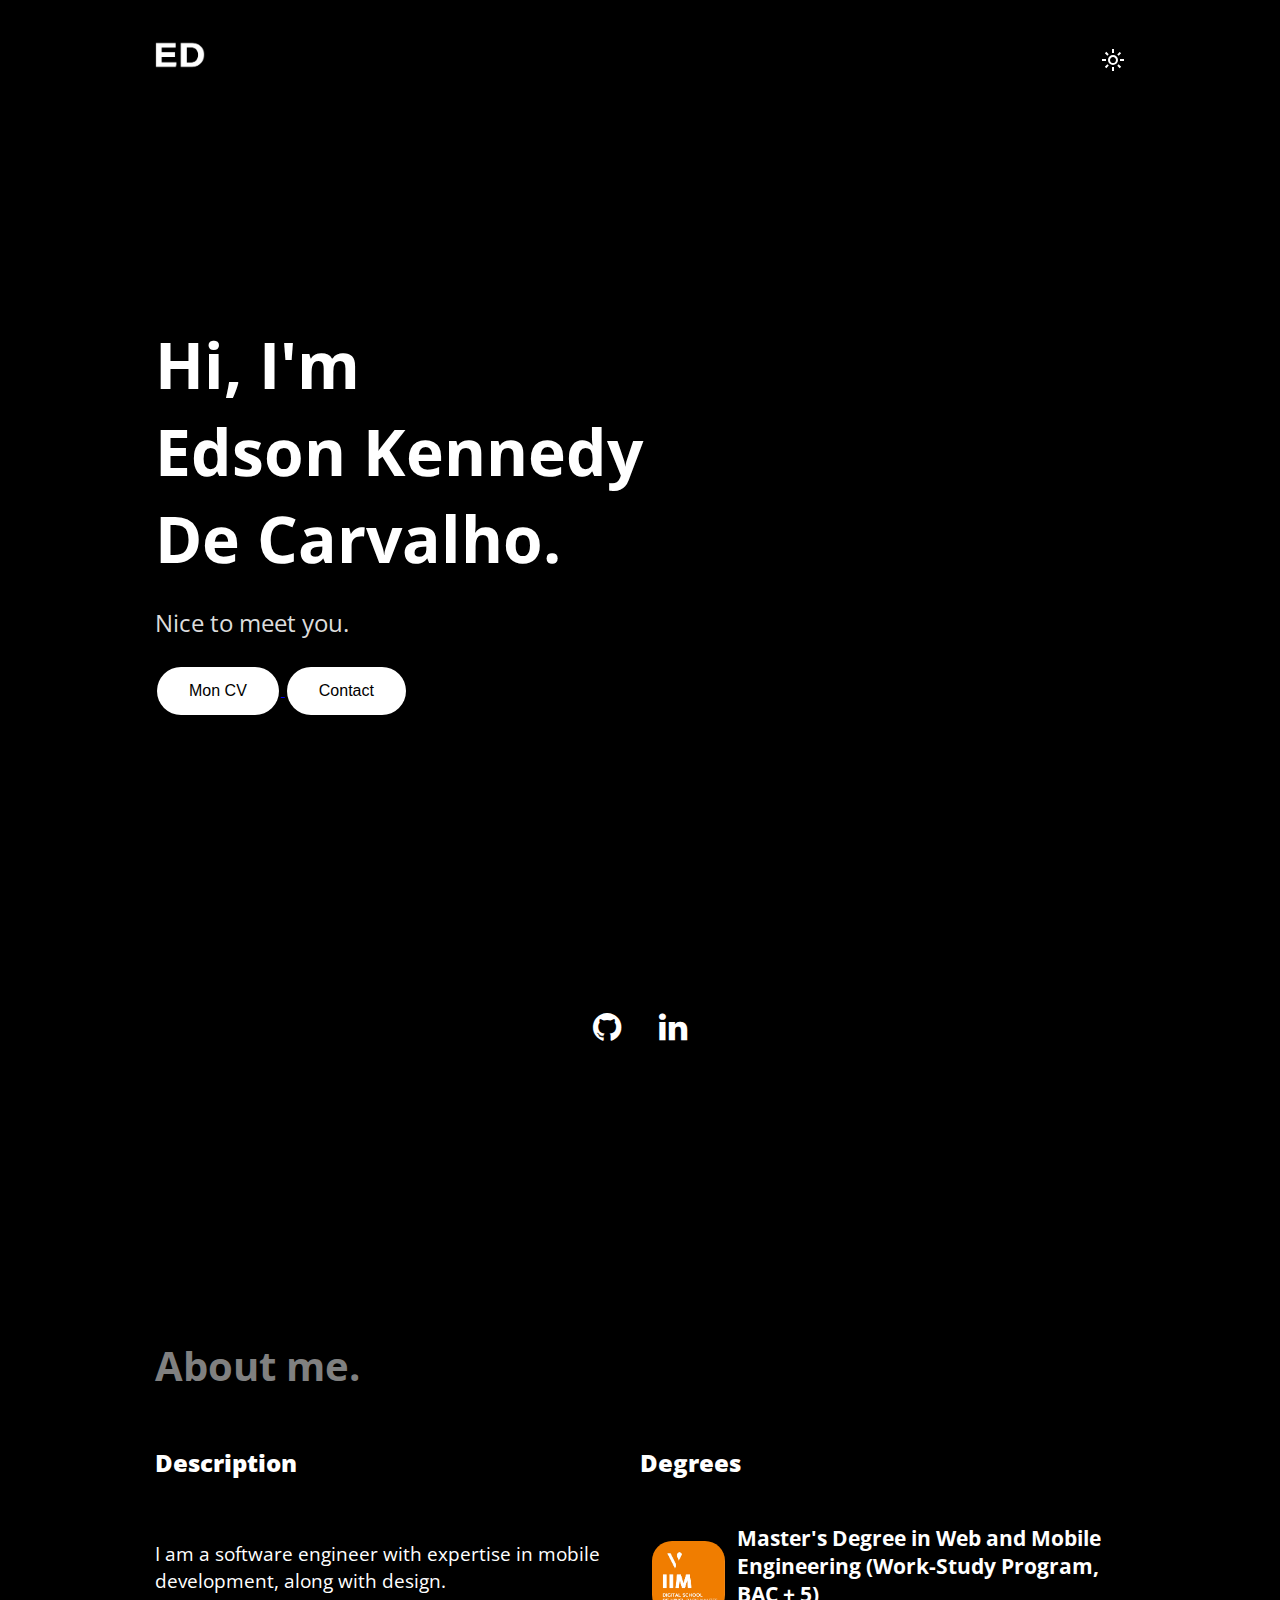
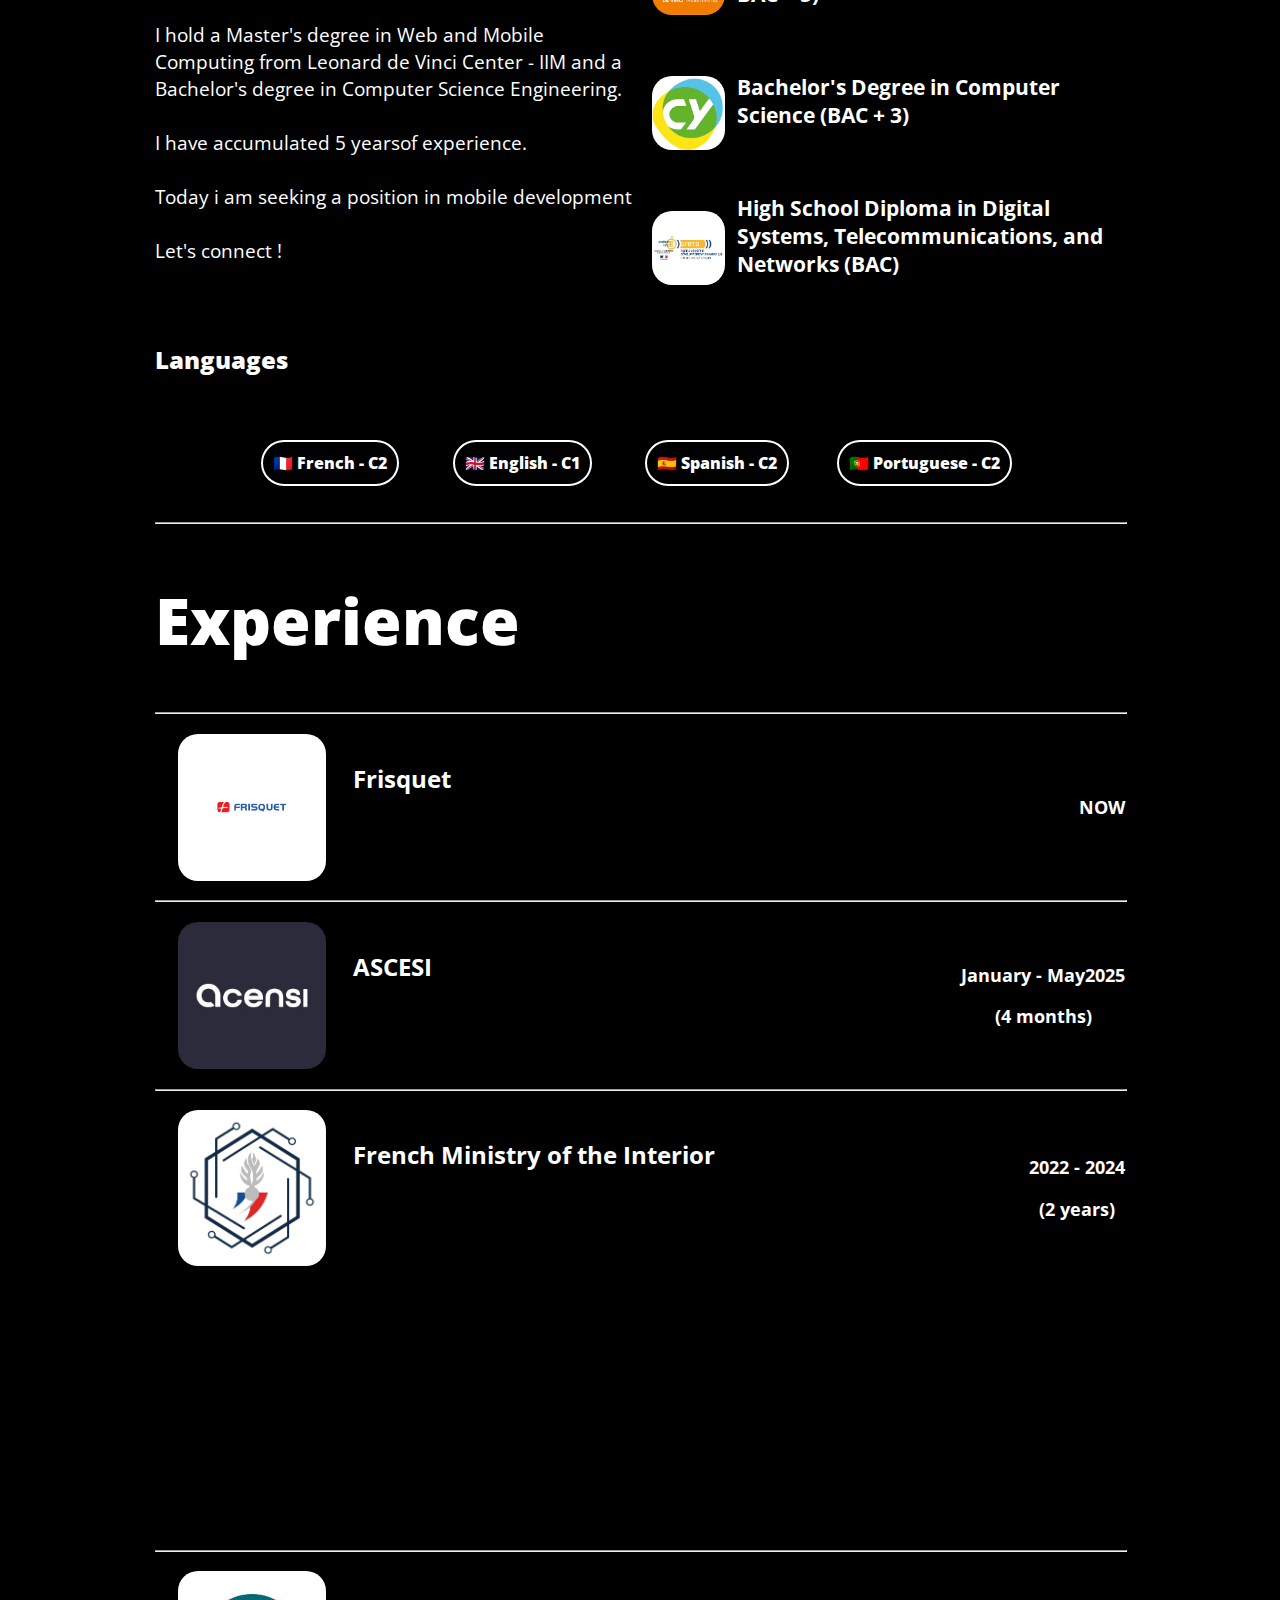
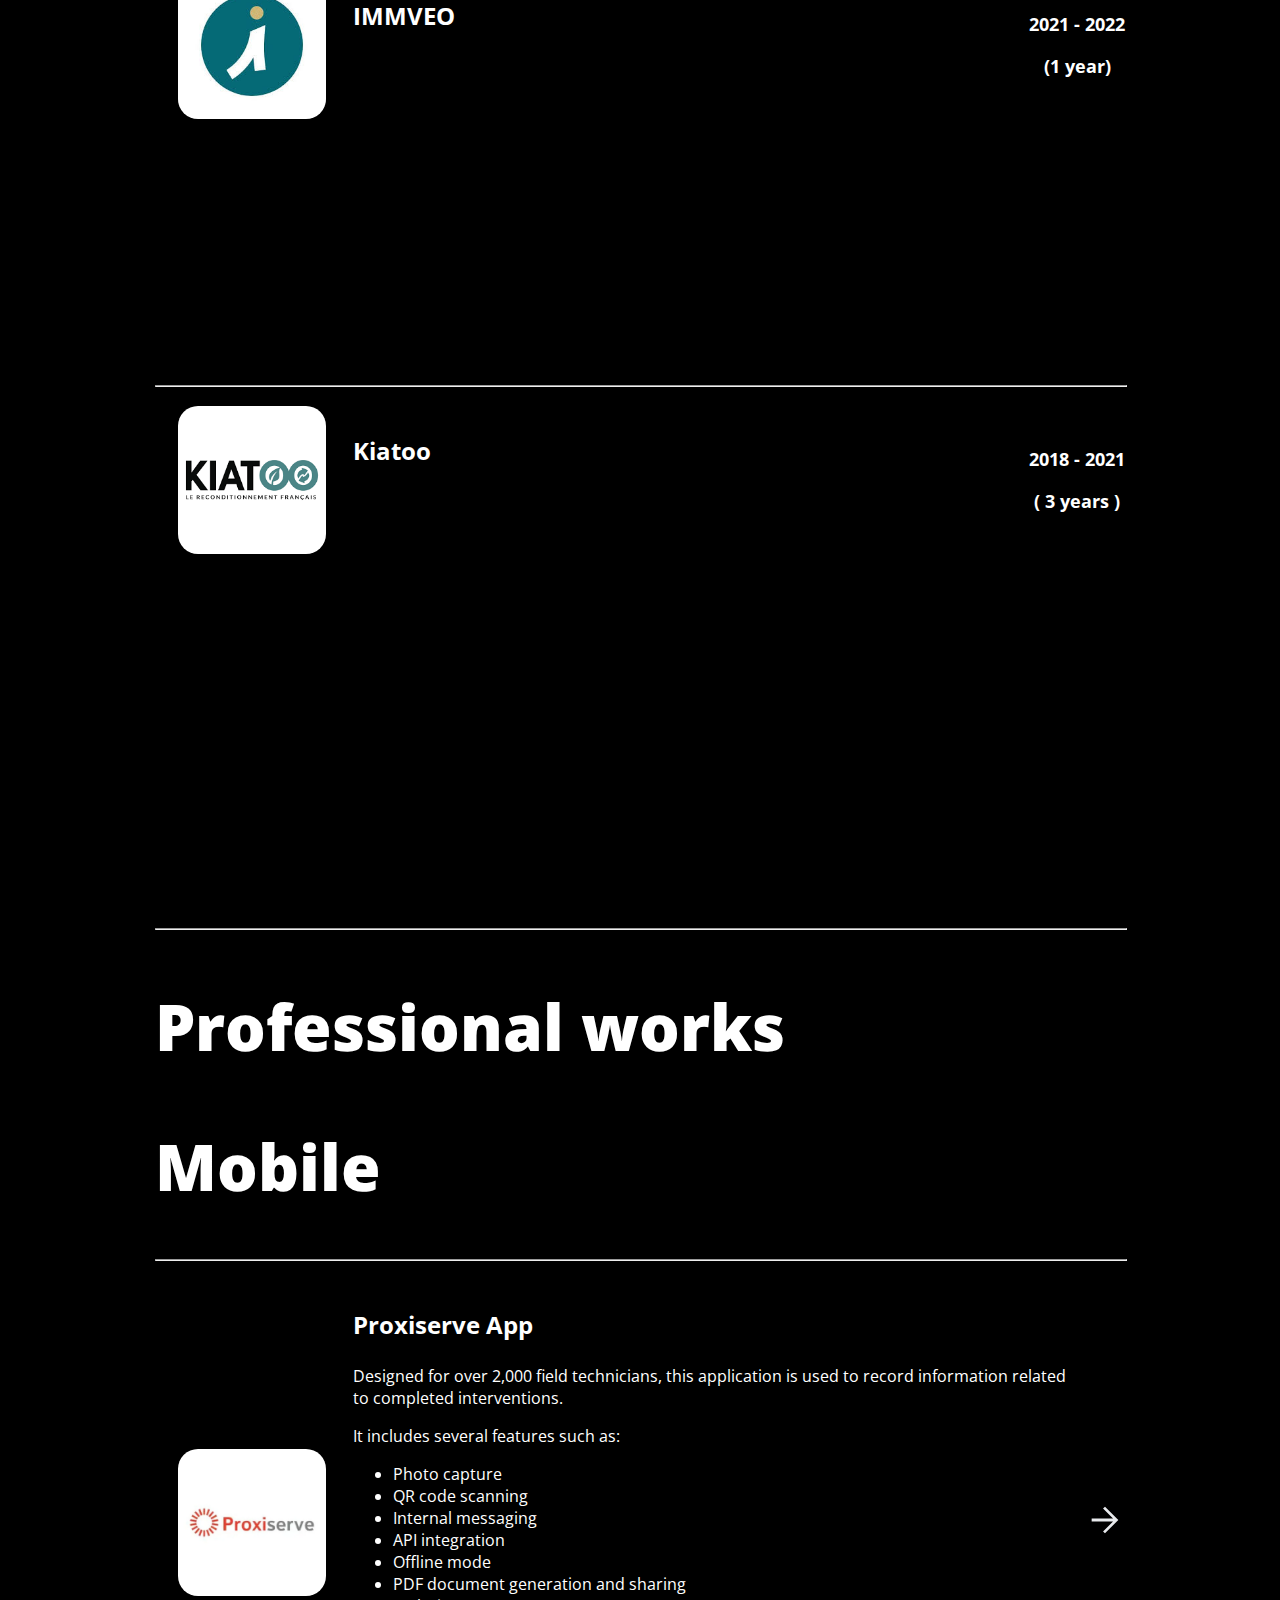
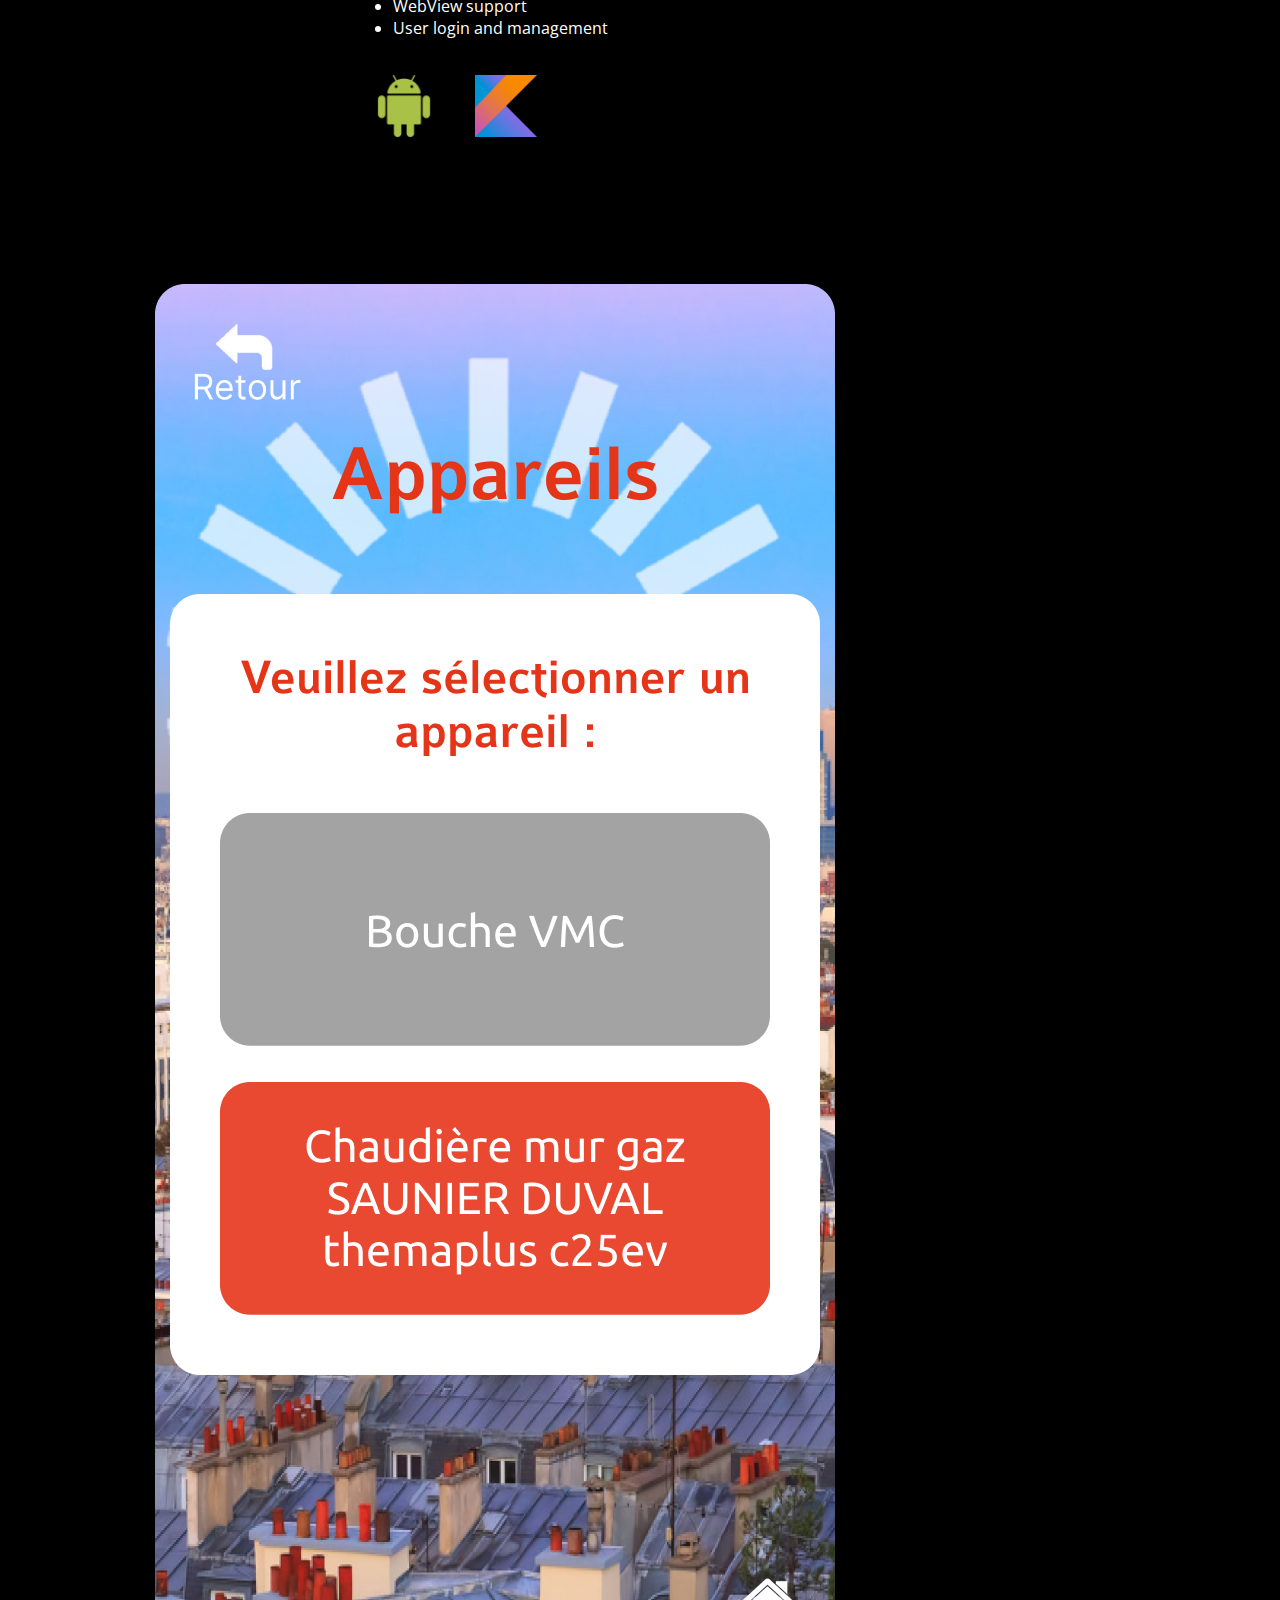
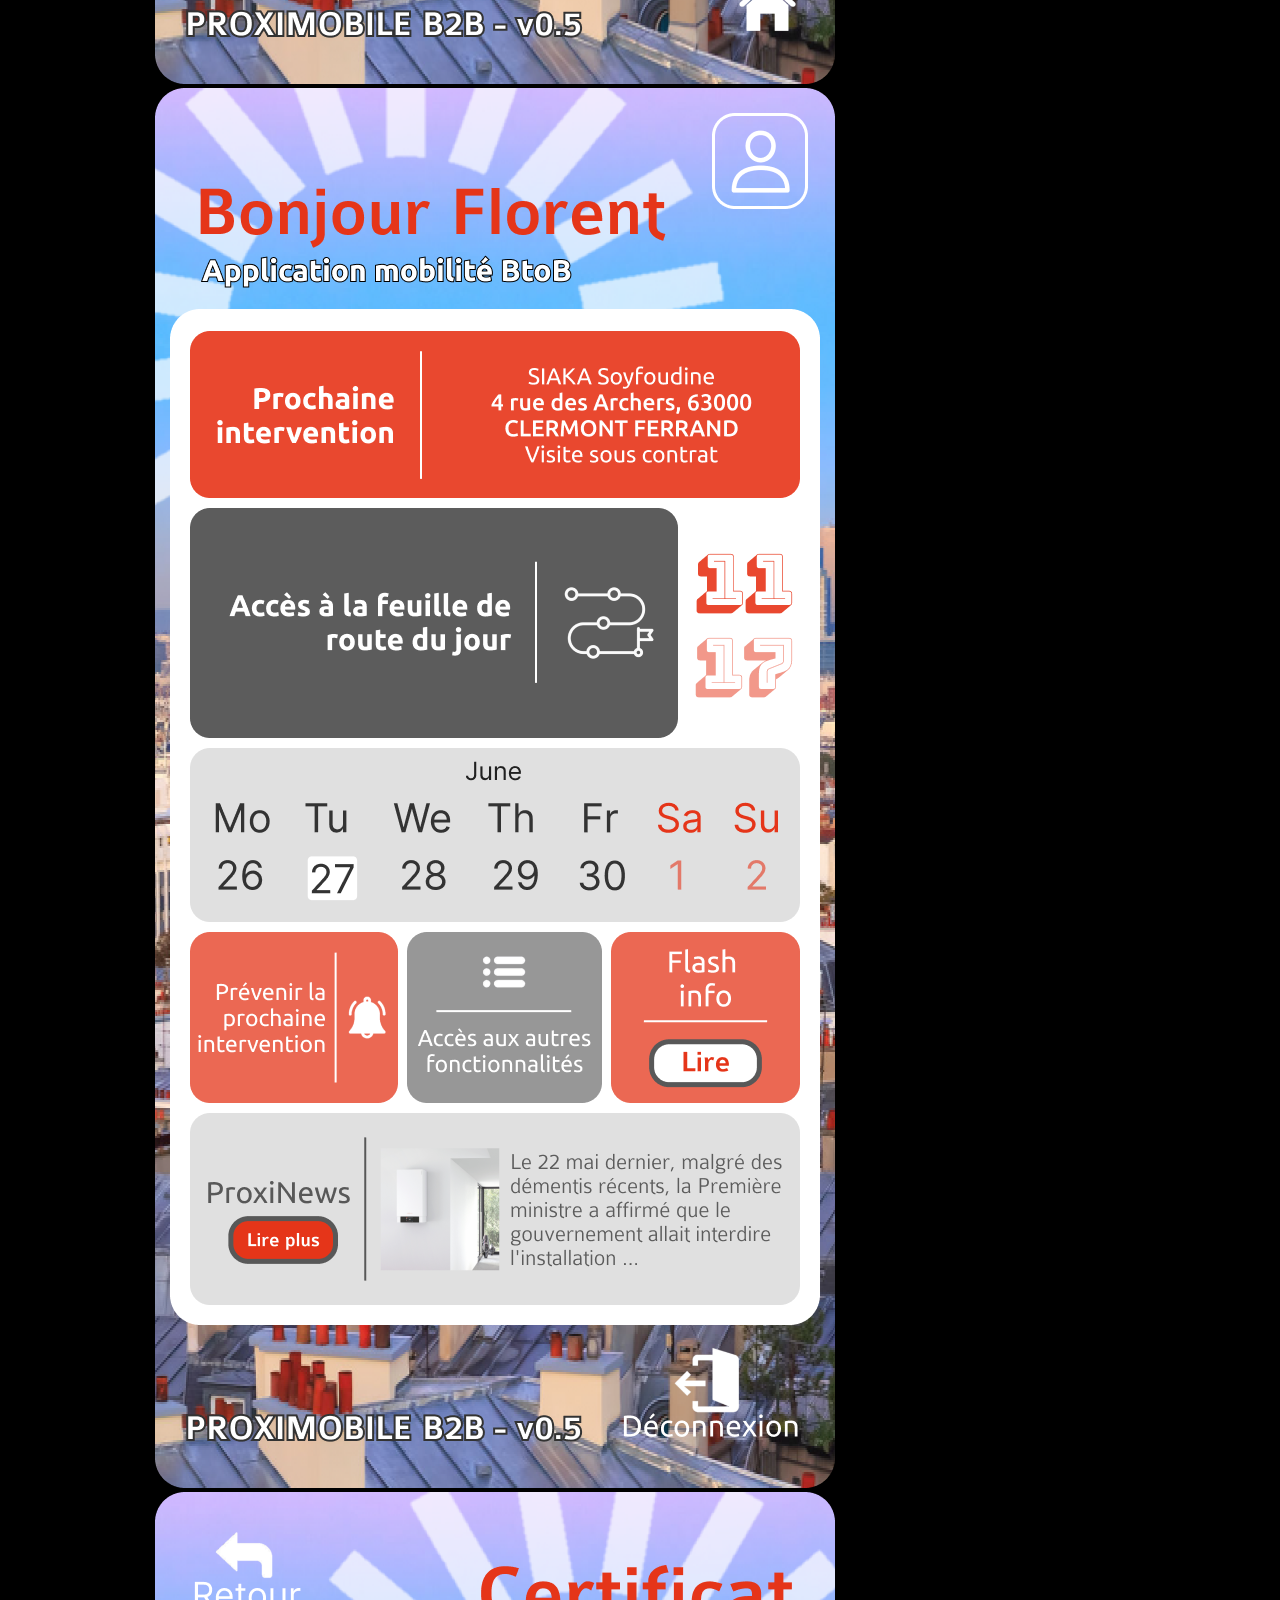
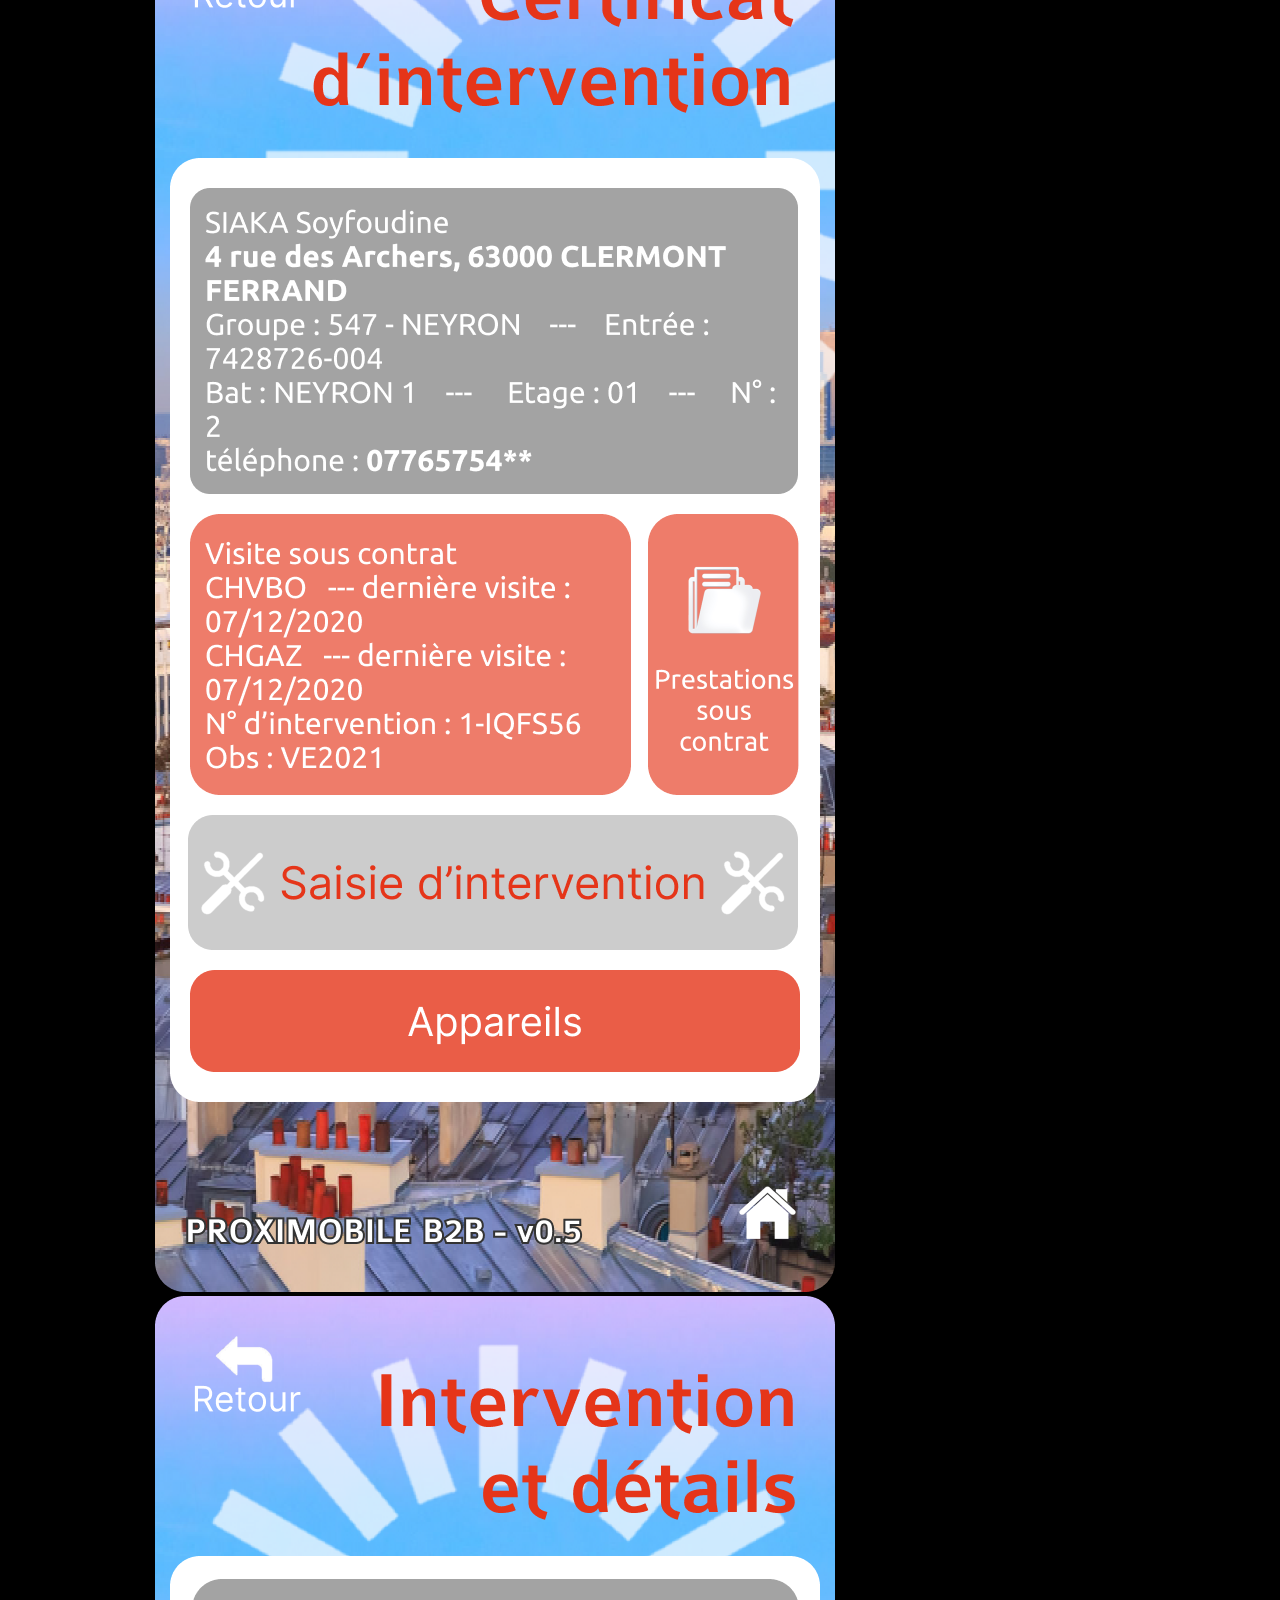
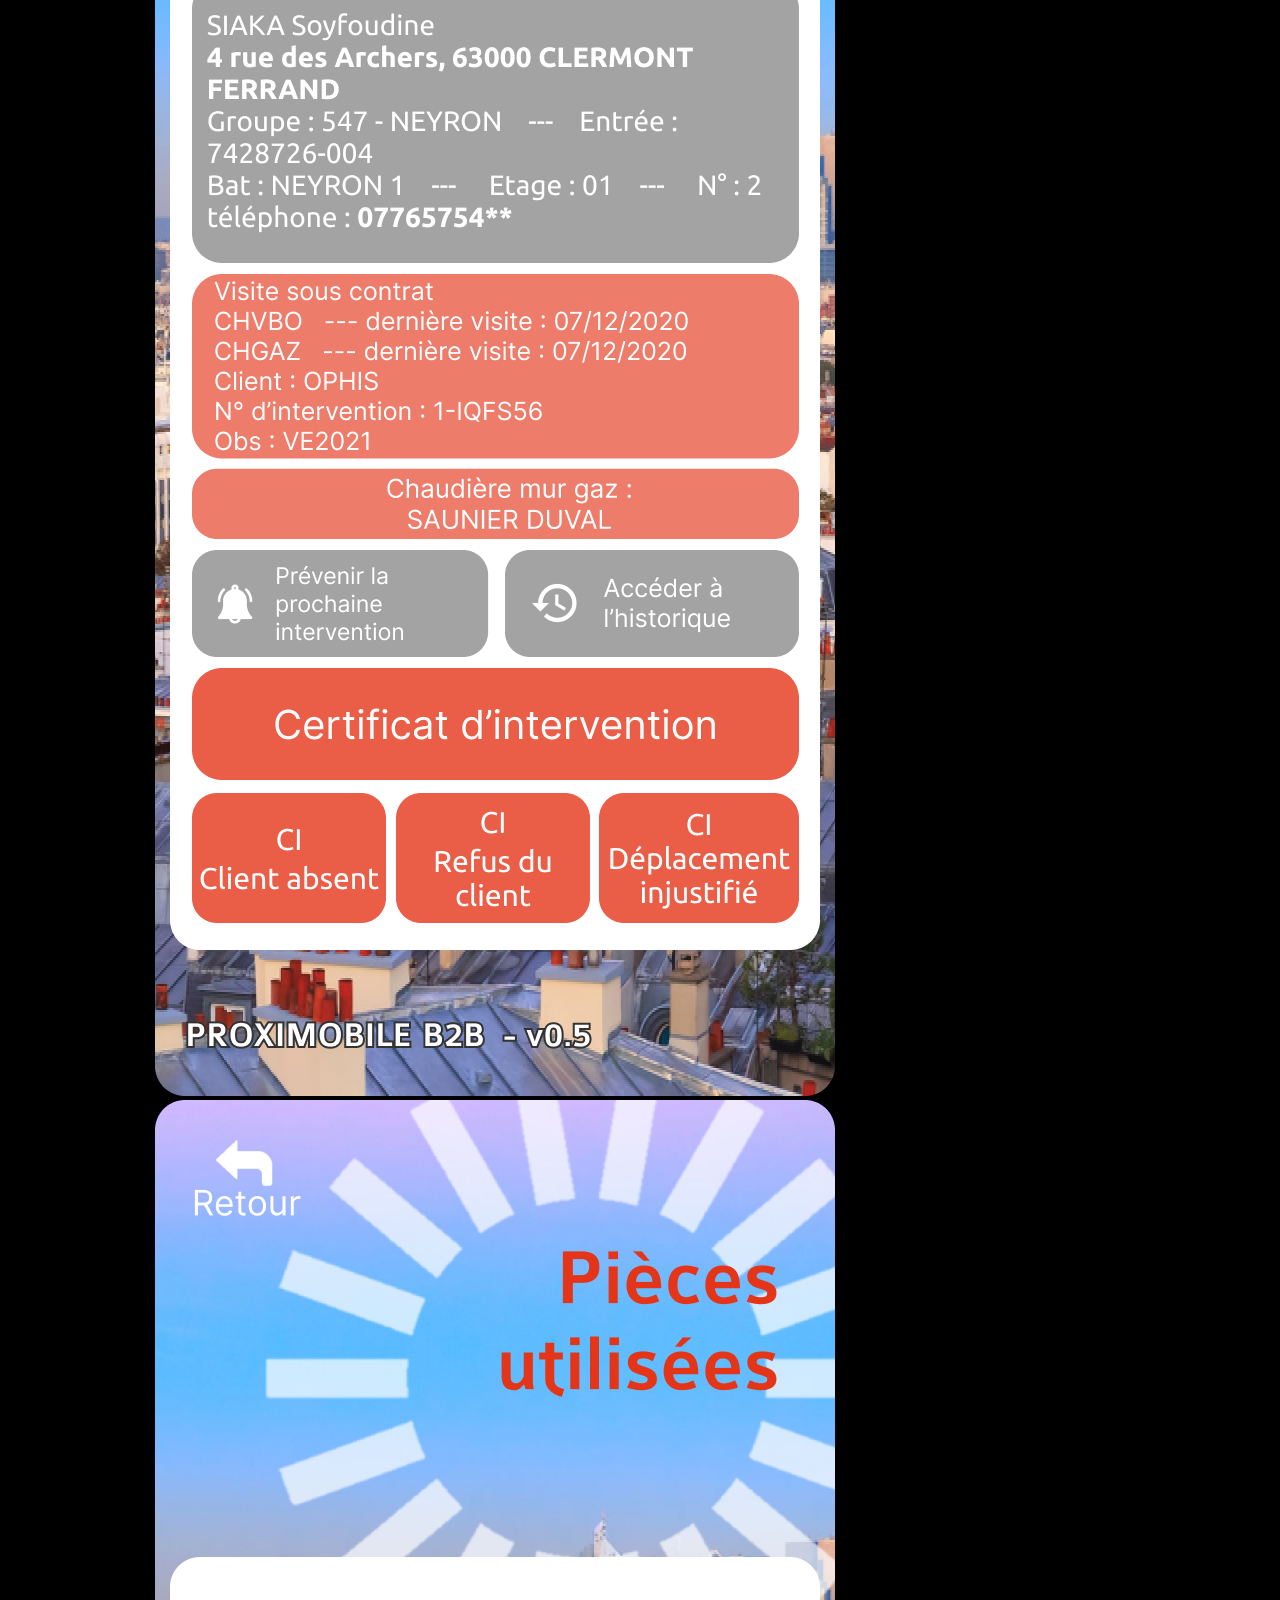
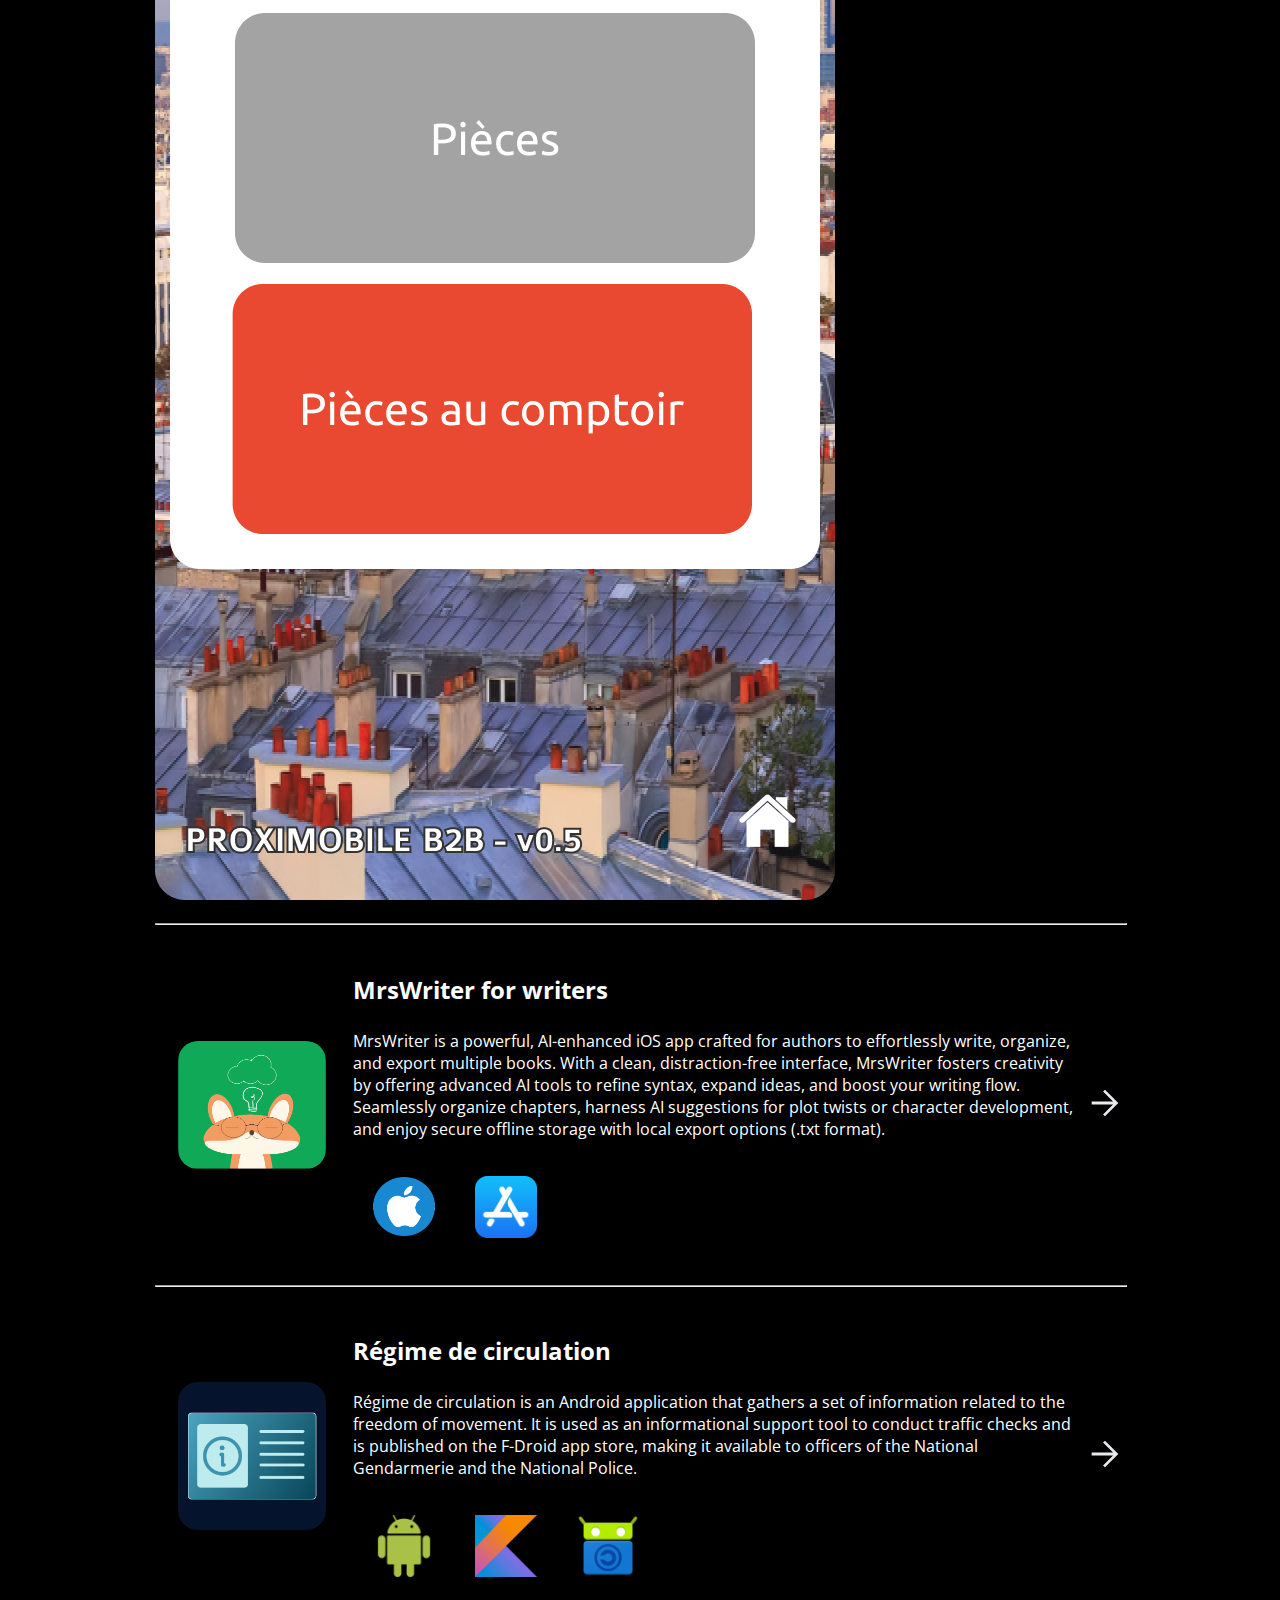
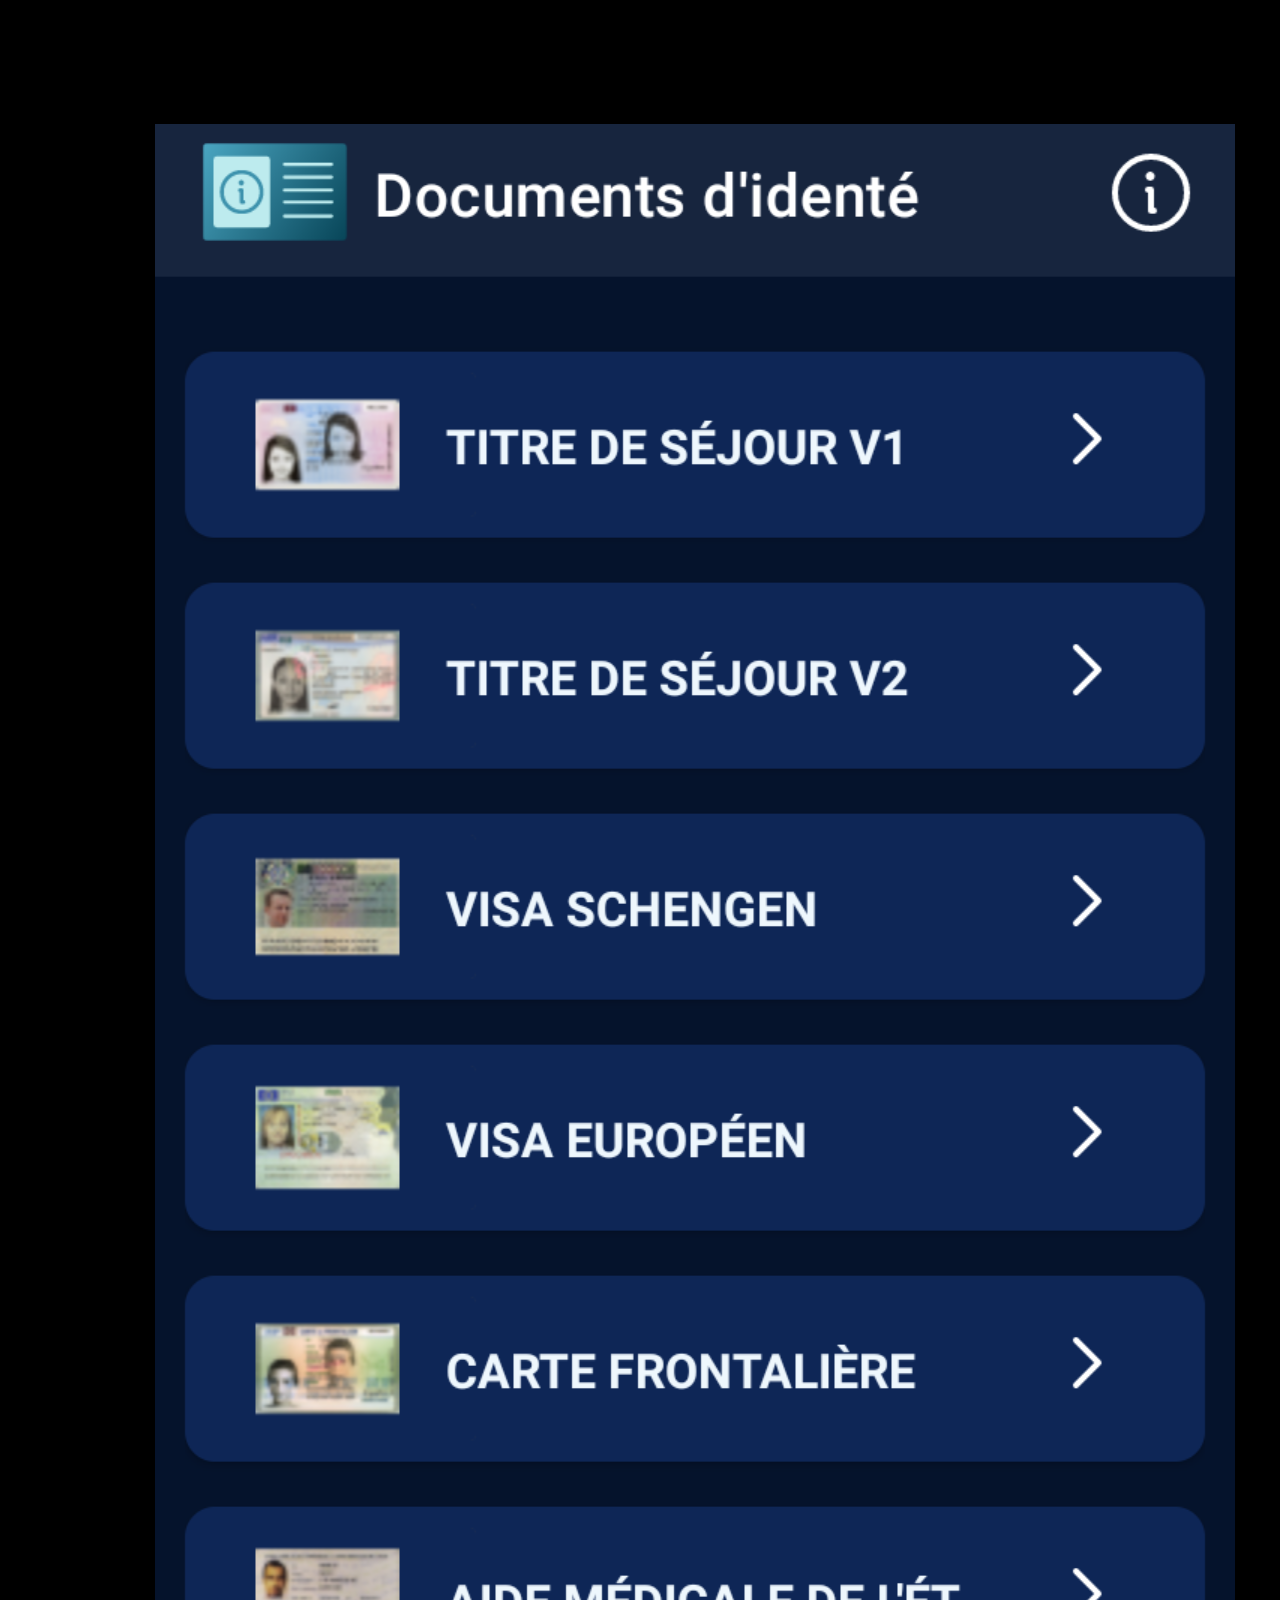
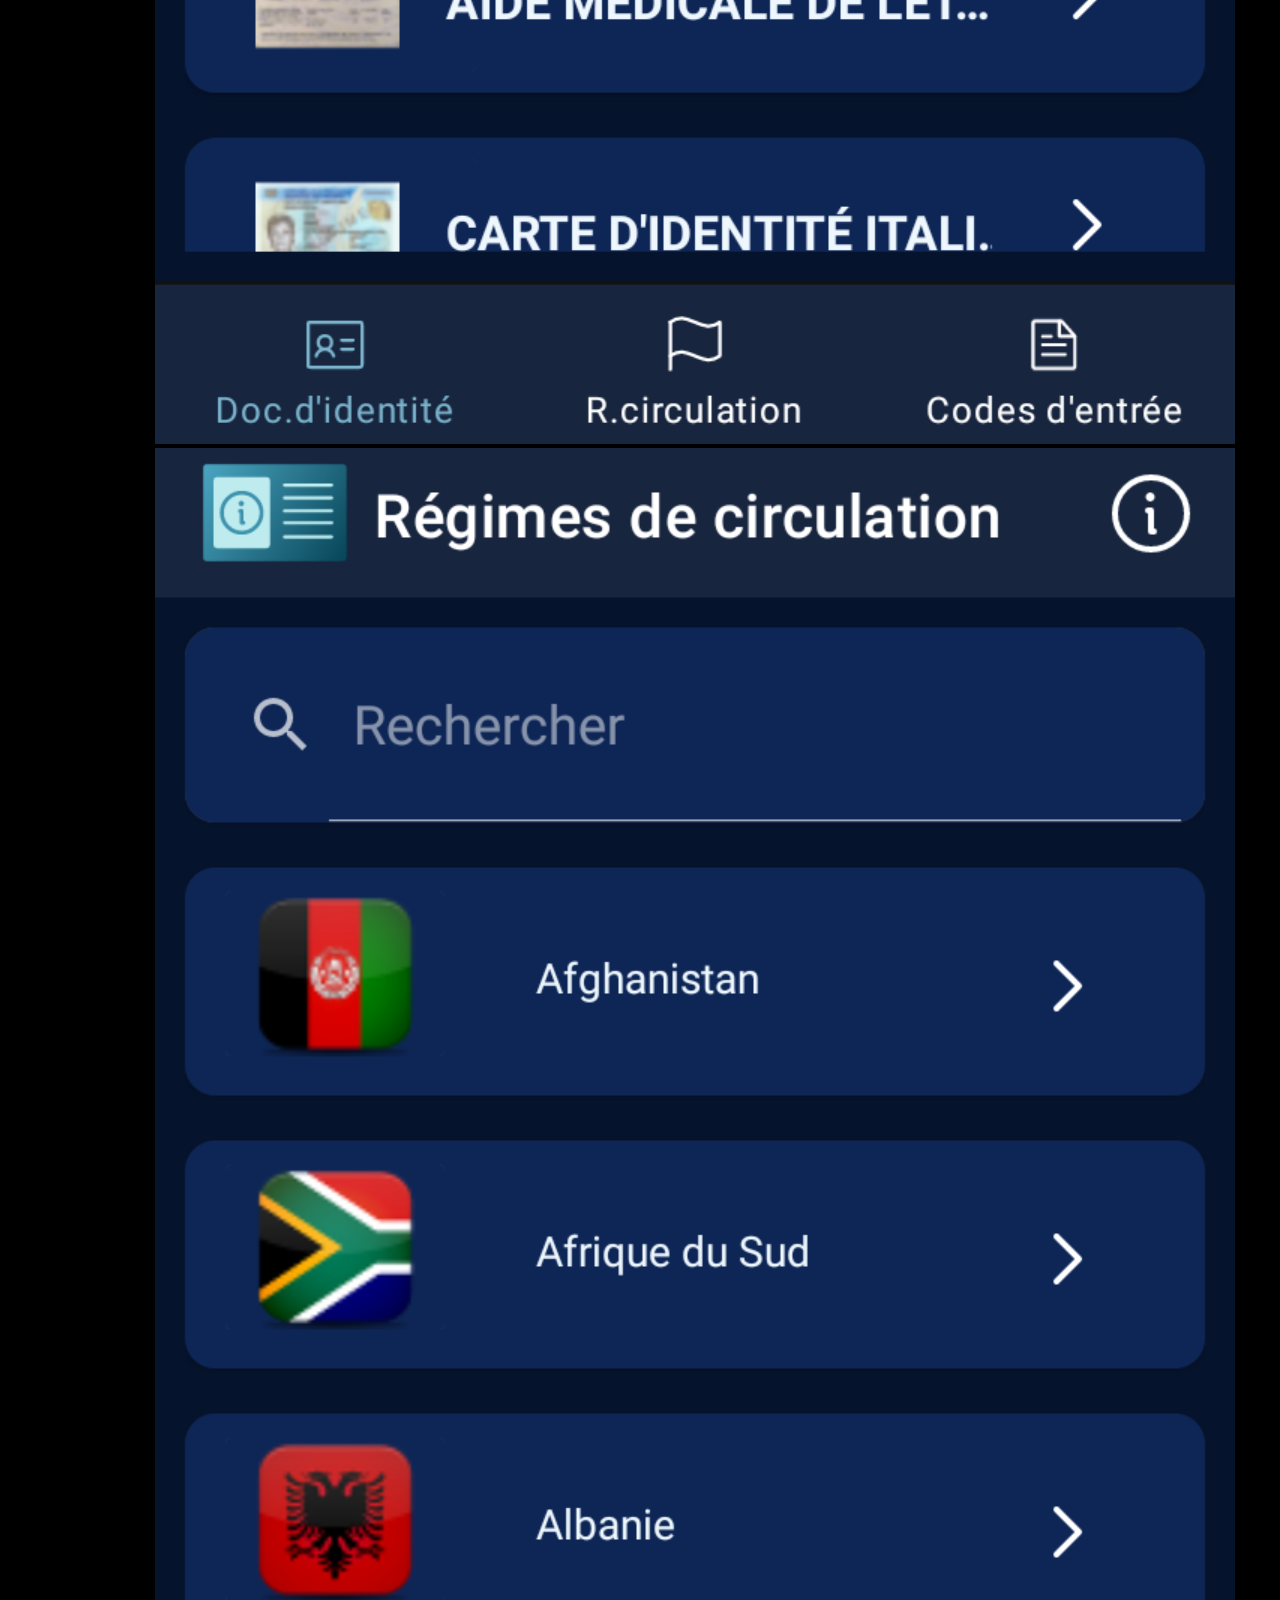
<file: index.html>
<!DOCTYPE html>
<html lang="en">
<head>
    <meta charset="UTF-8">
    <meta name="viewport" content="width=device-width, initial-scale=1.0">
    <link rel="icon" href="./img/fire_1f525.png">
    <link rel="stylesheet" href="https://cdnjs.cloudflare.com/ajax/libs/font-awesome/6.0.0-beta3/css/all.min.css">
    <link rel="stylesheet" href="./css/style.css">
    <link rel="preconnect" href="https://fonts.googleapis.com">
    <link rel="preconnect" href="https://fonts.gstatic.com" crossorigin>
    <link href="https://fonts.googleapis.com/css2?family=Open+Sans:ital,wght@0,300..800;1,300..800&display=swap" rel="stylesheet">
    <link rel="stylesheet" href="https://maxcdn.bootstrapcdn.com/font-awesome/4.7.0/css/font-awesome.min.css">
    <link rel="stylesheet" href="https://fonts.googleapis.com/css2?family=Material+Symbols+Outlined:opsz,wght,FILL,GRAD@24,400,0,0" />
    <!-- Calendly link widget begin -->
    <link href="https://assets.calendly.com/assets/external/widget.css" rel="stylesheet">
    <!-- Calendly link widget end -->
    

    <script src="https://cdnjs.cloudflare.com/ajax/libs/jquery/3.7.1/jquery.min.js"></script>
    <title>DE CARVALHO Edson</title>
</head>
<body>
    <header>
        <img class ="logo" id="logoed" src="./img/logonight.png">
        <div class="header-right">
            <br>
            <div  style="font-size: 1.5rem; gap: 1rem;">
                   <img id="modeToggle" src="./img/lightMode.svg" />
            </button>
        </div>
    </header>
    <div class="container firstSection">
        <section class  ="section_salutions element">
            <div class="subsection_title">
                <h1 class="salutations night-mode">Hi, I'm <br>Edson Kennedy <br>De Carvalho.</h1>
                <p class="salutations_soutitle night-mode">Nice to meet you.</p>
                <a href="./CV_Edson_DECARVALHO.pdf" target="_blank" download>
                    <button class="night-mode buttoncv" >Mon CV</button>
                </a>
                <button class="night-mode buttoncv" id="contactBtn">Contact</button>
            </div>
            
        </section>
        <style>
             .arrow {
                width: 50px;
                height: 50px;
                animation: bounce 2s infinite;
                margin-top: 220%;
            }

        @keyframes bounce {
            0%, 100% {
                transform: translateY(0);
            }
            50% {
                transform: translateY(30px);
            }
        }
        
        </style>
      
        <section class="section_animation">
            <div class="arrow">
                <div class="arrow">
                    <svg xmlns="http://www.w3.org/2000/svg" viewBox="0 0 24 24"  class="night-mode">
                        <path d="M12 2C12.5523 2 13 2.44772 13 3V16.5858L18.2929 11.2929C18.6834 10.9024 19.3166 10.9024 19.7071 11.2929C20.0976 11.6834 20.0976 12.3166 19.7071 12.7071L12.7071 19.7071C12.3166 20.0976 11.6834 20.0976 11.2929 19.7071L4.29289 12.7071C3.90237 12.3166 3.90237 11.6834 4.29289 11.2929C4.68342 10.9024 5.31658 10.9024 5.70711 11.2929L11 16.5858V3C11 2.44772 11.4477 2 12 2Z" />
                    </svg>
                </div>
            </div>
        </section>
    </div>
    <div class="sectionOflinks">
        <a href="https://github.com/edsonDeCavalho" title="github" target="_blank" class="socilaLink"><i class="fa fa-github" style="color: white;"></i></a>
        <a href="#" title="Facebook" target="_blank" class="socilaLink" style="margin-left: 3%;"><i class="fa fa-linkedin" style="color: white;"></i></a>
    </div>
    <h2 class="title_section topMobile night-mode" style="font-size: 250%;">About me.</h2>
    <div class="container"> 
        <section style="width: 100%;">
            <h2 class="title_works night-mode" style="font-size: x-large;">Description</h2> <br>
            <p class="text night-mode">I am a software engineer with expertise in <span class="remarque"> mobile development</span>, along with design.  <br><br> I hold a <span class="remarque">Master's degree in Web and Mobile Computing</span> from Leonard de Vinci Center - IIM and a <span class="remarque">Bachelor's degree in Computer Science Engineering</span>.<br><br> I have accumulated <span class="remarque">5 years</span>of experience. <br> <br>Today i am seeking a position in mobile development  <br>   <br> Let's connect !</p> 
        </section>
        <section style="width: 100%"> 
            <h2 class="title_works night-mode" style="font-size: x-large;">Degrees</h2> 
            <a href="https://www.iim.fr/cursus/mastere-ingenierie-web-mobile/" class="clickable-section" target="_blank">
                <div class="container">
                    <article style="width: 20%;align-content: center;">
                        <img src="./img/logoIIM.png" class="imageschool"/>
                    </article>
                    <article class="element">
                        <h3 class="titleDiplomaArticle night-mode">Master's Degree in Web and Mobile Engineering (Work-Study Program, BAC + 5)</h3>
                        <p class="textExpiriencekArticle night-mode">Leonard de Vinci Center - IIM</p>
                        <div class="technologies_section containerFlex">    
                        </div>
                    </article>
                </div>
            </a>
            <a href="https://www.cyu.fr/formation/trouver-sa-formation/catalogue-des-formations/licence-informatique" class="clickable-section" target="_blank">
                <div class="container">
                    <article style="width: 20%;align-content: center;">
                        <img src="./img/cergyparisUniversiteLogo.png" class="imageschool"/>
                    </article>
                    <article class="element">
                        <h3 class="titleDiplomaArticle night-mode">Bachelor's Degree in Computer Science (BAC + 3)</h3>
                        <p class="textExpiriencekArticle night-mode">CY Cergy Paris University</p>
                        <div class="technologies_section containerFlex">    
                        </div>
                    </article>
                </div>
            </a>
            <div class="container">
                <article style="width: 20%;align-content: center;">
                    <img src="./img/gretaGPI2D.png" class="imageschool"/>
                </article>
                <article class="element">
                    <h3 class="titleDiplomaArticle night-mode">High School Diploma in Digital Systems, Telecommunications, and Networks (BAC)</h3>
                    <p class="textExpiriencekArticle night-mode">Greta Paris Industrie</p>
                    <div class="technologies_section containerFlex">    
                    </div>
                </article>
            </div>
        </section>
    </div>
    <h2 class="title_works" style="font-size: x-large;">Languages</h2> 
    <div class="technologies_section cardContainerLanguage">
        <p class ="night-mode languagebulet"> 🇫🇷 French - C2</p>
        <p class ="night-mode languagebulet"> 🇬🇧 English - C1</p>
        <p class ="night-mode languagebulet"> 🇪🇸 Spanish - C2</p>
        <p class ="night-mode languagebulet"> 🇵🇹 Portuguese - C2</p>

    </div>
    <hr class="dividerArticleWork">
    <div class="section_works">
        <h2 class="title_works">Experience</h2>
         <hr class="dividerArticleWork">
        <!-- modalTrigger1 -->
        <a href="https://acensi.group/" class="clickable-section">
            <div class="container">
                <article style="width: 20%; align-content: center;">
                    <img src="./img/logo_frisquet.png" class="imageschool" />
                </article>
                <article class="article_a_work element">
                    <h3 class="night-mode titleWorkArticle">Frisquet</h3>
                    <p class="night-mode textExpiriencekArticle">Android/IOS developer</p>
                </article>
                <article style="align-content: center;">
                    <p class="timeWorking">NOW</p>
                    <p class="night-mode timeWorking">
                    </p>
                </article>
            </div>
        </a>
        <hr class="dividerArticleWork">
        <!-- modalTrigger1 -->
        <a href="https://acensi.group/" class="clickable-section">
            <div class="container">
                <article style="width: 20%; align-content: center;">
                    <img src="./img/a.jpg" class="imageschool" />
                </article>
                <article class="article_a_work element">
                    <h3 class="night-mode titleWorkArticle">ASCESI</h3>
                    <p class="night-mode textExpiriencekArticle">Android developer</p>
                </article>
                <article style="align-content: center;">
                    <p class="timeWorking">January - May2025</p>
                    <p class="night-mode timeWorking">(4 months)</p>
                </article>
            </div>
        </a>
        <hr class="dividerArticleWork">
        <!-- First Work Experience modalTrigger1 -->
        <a href="https://www.police-nationale.interieur.gouv.fr/nous-decouvrir/notre-organisation/organisation/lagence-du-numerique-des-forces-de-securite" class="clickable-section"  id="">
            <div class="container">
                <article style="width: 20%; align-content: center;">
                    <img src="./img/anfsi.jpg" class="imageschool" />
                </article>
                <article class="article_a_work element">
                    <h3 class="night-mode titleWorkArticle">French Ministry of the Interior</h3>
                    <p class="night-mode textExpiriencekArticle">Android developer</p>
                </article>
                <article style="align-content: center;">
                    <p class="timeWorking">2022 - 2024</p>
                    <p class="night-mode timeWorking">(2 years)</p>
                </article>
            </div>
        </a>
        
        <!-- Modal Structure for French Ministry -->
        <div id="missionModal1" class="modal">
            <div class="night-mode modal-content">
                <span class="close" id="close1">&times;</span>
                <h2>List of missions at Acensi</h2>
                <ul>
                    <li class="mission-item">
                        <i class="fas fa-mobile-alt"></i> <!-- Font Awesome icon for mobile -->
                        Development of an Android inventory application for scanning QR Codes and barcodes.
                    </li>
                    <li class="mission-item">
                        <i class="fas fa-car"></i> <!-- Font Awesome icon for traffic control -->
                        Creation of an Android application for traffic control.
                    </li>
                    <li class="mission-item">
                        <i class="fas fa-shield-alt"></i> <!-- Font Awesome icon for safety -->
                        Development of an Android application for monitoring vehicles transporting hazardous materials.
                    </li>
                    <li class="mission-item">
                        <i class="fas fa-code-branch"></i> <!-- Font Awesome icon for development -->
                        Design of a modular full-stack web environment with Ktor and Single-Spa, creating a robust ecosystem for increased modularity and effective management of web services.
                    </li>      
                    <li class="mission-item">
                        <i class="fas fa-plug"></i> <!-- Font Awesome icon for integration -->
                        Integration of new applications into existing systems.
                    </li>
                    <li class="mission-item">
                        <i class="fas fa-cogs"></i> <!-- Font Awesome icon for CI/CD -->
                        Implementation of CI/CD pipelines for automated code deployment.
                    </li>
                    <li class="mission-item">
                        <i class="fas fa-code"></i> <!-- Font Awesome icon for development -->
                        Development using Jetpack Compose for modern Android UI design.
                    </li>
                    <li class="mission-item">
                        <i class="fas fa-tasks"></i> <!-- Font Awesome icon for project management -->
                        Utilization of Jira and Confluence for effective project management and collaboration.
                    </li>
                    <li class="mission-item">
                        <i class="fas fa-file-alt"></i> <!-- Font Awesome icon for documentation -->
                        Writing and editing project specifications to ensure clarity and precision.
                    </li>              
                </ul>
            </div>
        </div>
        
        <script>
            // First Modal Logic
            var modal1 = document.getElementById("missionModal1");
            var trigger1 = document.getElementById("modalTrigger1");
            var closeBtn1 = document.getElementById("close1");
    
            trigger1.onclick = function(event) {
                event.preventDefault();
                modal1.style.display = "block";
            }
    
            closeBtn1.onclick = function() {
                modal1.style.display = "none";
            }
    
            window.onclick = function(event) {
                if (event.target == modal1) {
                    modal1.style.display = "none";
                }
            }
        </script>
    
        <hr class="dividerArticleWork">
    
        <!-- Second Work Experience -->
        <a href="#" class="clickable-section" id="modalTrigger2">
            <div class="container">
                <article style="width: 20%; align-content: center;">
                    <img src="./img/immveo.jpg" class="imageschool" />
                </article>
                <article class="article_a_work element">
                    <h3 class="night-mode titleWorkArticle">IMMVEO</h3>
                    <p class="night-mode textExpiriencekArticle">Web Developer</p>
                </article>
                <article style="align-content: center;">
                    <p class="night-mode timeWorking">2021 - 2022</p>
                    <p class="night-mode timeWorking">(1 year)</p>
                </article>
            </div>
        </a>
        
        <!-- Modal Structure for IMMVEO -->
        <div id="missionModal2" class="modal">
            <div class="modal-content night-mode">
                <span class="close" id="close2">&times;</span>
                <h2>List of Missions at IMMVEO</h2>
                <ul>
                    <li class="mission-item">
                        <i class="fas fa-users-cog"></i> <!-- Font Awesome icon for team management -->
                        Management of a team consisting of two developers.
                    </li>
                    <li class="mission-item">
                        <i class="fas fa-building"></i> <!-- Font Awesome icon for real estate -->
                        Development and maintenance of a platform for real estate investors.
                    </li>
                    <li class="mission-item">
                        <i class="fas fa-pencil-alt"></i> <!-- Font Awesome icon for signatures -->
                        Development of an electronic signature system in compliance with the eIDAS regulation.
                    </li>
                    <li class="mission-item">
                        <i class="fas fa-calculator"></i> <!-- Font Awesome icon for calculators -->
                        Design and development of real estate investment simulators in JavaScript.
                    </li>
                    <li class="mission-item">
                        <i class="fas fa-desktop"></i> <!-- Font Awesome icon for web -->
                        Development of responsive web applications using modern front-end frameworks.
                    </li>
                    <li class="mission-item">
                        <i class="fas fa-plug"></i> <!-- Font Awesome icon for APIs -->
                        Implementation of RESTful APIs for seamless data exchange.
                    </li>
                    <li class="mission-item">
                        <i class="fas fa-users"></i> <!-- Font Awesome icon for collaboration -->
                        Collaboration with designers to enhance user experience and interface.
                    </li>
                    <li class="mission-item">
                        <i class="fas fa-tachometer-alt"></i> <!-- Font Awesome icon for optimization -->
                        Optimization of web applications for speed and scalability.
                    </li>
                    <li class="mission-item">
                        <i class="fas fa-cogs"></i> <!-- Font Awesome icon for integration -->
                        Integration of third-party services to improve functionality.
                    </li>
                </ul>
                
            </div>
        </div>
        
        <script>
            // Second Modal Logic
            var modal2 = document.getElementById("missionModal2");
            var trigger2 = document.getElementById("modalTrigger2");
            var closeBtn2 = document.getElementById("close2");
    
            trigger2.onclick = function(event) {
                event.preventDefault();
                modal2.style.display = "block";
            }
    
            closeBtn2.onclick = function() {
                modal2.style.display = "none";
            }
    
            window.onclick = function(event) {
                if (event.target == modal2) {
                    modal2.style.display = "none";
                }
            }
        </script>
    </div>
        <hr class="dividerArticleWork">
        <!-- Kiatoo Work Experience -->
    <a href="#" class="clickable-section" id="modalTriggerKiatoo">
        <div class="container">
            <article style="width: 20%; align-content: center;">
                <img src="./img/kiatoo.png" class="imageschool" />
            </article>
            <article class="article_a_work element">
                <h3 class="titleWorkArticle">Kiatoo</h3>
                <p class="textExpiriencekArticle">Android / IOS developer</p>
            </article>
            <article style="align-content: center;">   
                <p class="timeWorking">2018 - 2021</p>
                <p class="night-mode timeWorking">( 3 years )</p> 
            </article>
        </div>
    </a>
    
    <!-- Modal Structure for Kiatoo -->
    <div id="missionModalKiatoo" class="modal">
        <div class="modal-content night-mode">
            <span class="close" id="closeKiatoo">&times;</span>
            <h2>List of Missions at Kiatoo</h2>
            <ul class="mission-list">
                <li class="mission-item ">
                    <i class="fas fa-code"></i> <!-- Font Awesome icon for code -->
                    Development of mobile applications for iOS and Android platforms.
                </li>
                <li class="mission-item">
                    <i class="fas fa-users"></i> <!-- Font Awesome icon for collaboration -->
                    Collaboration with design teams to enhance user experience.
                </li>
                <li class="mission-item">
                    <i class="fas fa-plug"></i> <!-- Font Awesome icon for APIs -->
                    Implementation of RESTful APIs for seamless data integration.
                </li>
                <li class="mission-item">
                    <i class="fas fa-tachometer-alt"></i> <!-- Font Awesome icon for optimization -->
                    Optimization of mobile applications for performance and scalability.
                </li>
                <li class="mission-item">
                    <i class="fas fa-user-check"></i> <!-- Font Awesome icon for mentoring -->
                    Conducting code reviews and mentoring junior developers.
                </li>
                <li class="mission-item">
                    <i class="fas fa-mobile-alt"></i> <!-- Font Awesome icon for mobile -->
                    Design and development of responsive user interfaces for mobile applications.
                </li>
                <li class="mission-item">
                    <i class="fas fa-bug"></i> <!-- Font Awesome icon for debugging -->
                    Troubleshooting and debugging applications to ensure optimal functionality.
                </li>
                <li class="mission-item">
                    <i class="fas fa-lock"></i> <!-- Font Awesome icon for security -->
                    Implementing security measures to protect user data and privacy.
                </li>
                <li class="mission-item">
                    <i class="fas fa-cloud-upload-alt"></i> <!-- Font Awesome icon for cloud -->
                    Integrating cloud services for data storage and real-time synchronization.
                </li>
                <li class="mission-item">
                    <i class="fas fa-chart-line"></i> <!-- Font Awesome icon for analytics -->
                    Analyzing app performance metrics and user feedback for improvements.
                </li>
                <li class="mission-item">
                    <i class="fas fa-sync"></i> <!-- Font Awesome icon for updates -->
                    Updating and maintaining existing mobile applications to add new features and fix bugs.
                </li>
                <li class="mission-item">
                    <i class="fas fa-file-code"></i> <!-- Font Awesome icon for documentation -->
                    Writing technical documentation and user guides for mobile applications.
                </li>
                <li class="mission-item">
                    <i class="fas fa-comments"></i> <!-- Font Awesome icon for communication -->
                    Collaborating with product managers and stakeholders to define app requirements.
                </li>
                <li class="mission-item">
                    <i class="fas fa-thumbs-up"></i> <!-- Font Awesome icon for user feedback -->
                    Conducting user testing sessions to gather feedback and improve user experience.
                </li>
                <li class="mission-item">
                    <i class="fas fa-chart-pie"></i> <!-- Font Awesome icon for statistics -->
                    Researching and implementing new technologies and frameworks in mobile development.
                </li>
                
            </ul>
        </div>
    </div>

    <script>
        // Kiatoo Modal Logic
        var modalKiatoo = document.getElementById("missionModalKiatoo");
        var triggerKiatoo = document.getElementById("modalTriggerKiatoo");
        var closeBtnKiatoo = document.getElementById("closeKiatoo");

        triggerKiatoo.onclick = function(event) {
            event.preventDefault();
            modalKiatoo.style.display = "block";
        }
        closeBtnKiatoo.onclick = function() {
            modalKiatoo.style.display = "none";
        }
        window.onclick = function(event) {
            if (event.target == modalKiatoo) {
                modalKiatoo.style.display = "none";
            }
        }
    </script>
        <hr class="dividerArticleWork">
    </div>
    <div class="section_works">
        <h2 class="title_works day-mode">Professional works</h2> 
        <h2 class="title_works day-mode">Mobile</h2> 
        <hr class="dividerArticleWork">
        <a href="https://apps.apple.com/fr/app/mrswriter-for-writers/id6654914317" class="clickable-section" id="modalproxiModal" target="_blank">
            <div class="container">
                <article style="width: 20%;align-content: center;">
                    <img src="./img/proxiserve.webp" class="imageschool"/>
                </article>
                <article class="article_a_work element">
                    <h3 class="night-mode  titleWorkArticle">Proxiserve App</h3>

                    <p class="textWrokArticle">
                        Designed for over 2,000 field technicians, this application is used to record information related to completed interventions.
                    </p>
                    <p class="textWrokArticle">It includes several features such as:</p>
                    <ul class="textWrokArticle">
                        <li>Photo capture</li>
                        <li>QR code scanning</li>
                        <li>Internal messaging</li>
                        <li>API integration</li>
                        <li>Offline mode</li>
                        <li>PDF document generation and sharing</li>
                        <li>WebView support</li>
                        <li>User login and management</li>
                    </ul>
                    <div class="technologies_section cardContainer">
                    <div class="technologies_section containerFlex">
                        <div><div class="elementFlex"><img src="./img/android_logo_green.png" class="tech_logo"></div></div>
                            <div><div class="elementFlex"><img src="./img/logo_kotlin.png" class="tech_logo"></div></div>
                    </div>
                </article>
                <article class="flipevent" style="align-content: center;">   
                    <img src="./img/fleshe.svg" class="flipevent"/>
                </article>
            </div>
        </a>

              <!-- Modal Structure -->
              <div id="proxiModal" class="modal">
                <div class="modal-content">
                    <span class="close" id="closeproxiModal">&times;</span>
                    <h2>Proxiserve</h2>
                    <p>Designed for over 2,000 field technicians, this application is used to record information related to completed interventions..</p>
                    <div class="image-container">
                        <img src="./img/proxiserve/APPAREILS.png" class="modal-image" alt="Image 1" />
                        <img src="./img/proxiserve/ECRAN_ACCUEIL.png" class="modal-image" alt="Image 2" />
                        <img src="./img/proxiserve/HISTORIQUE_VIDE.png" class="modal-image" alt="Image 3" />
                    </div>
                    <div class="image-container">
                        <img src="./img/proxiserve/INTERVENTIONN_CALENDRIER.png" class="modal-image" alt="Image 3" />
                        <img src="./img/proxiserve/PIECES_UTILISEES.png" class="modal-image" alt="Image 3" />
                    </div>
                </div>
            </div>
            <script>
                // Get the modal
                var proxiModal = document.getElementById("proxiModal");
    
                // Get the button that opens the modal
                var triggerRegime = document.getElementById("modalproxiModal");
    
                // Get the <span> element that closes the modal
                var closeproxiModal = document.getElementById("closeproxiModal");
    
                // When the user clicks the link, open the modal
                triggerRegime.onclick = function(event) {
                    event.preventDefault(); // Prevent default anchor click behavior
                    proxiModal.style.display = "block";
                }
    
                // When the user clicks on <span> (x), close the modal
                    closeproxiModal.onclick = function() {
                        proxiModal.style.display = "none";
                }
    
                // When the user clicks anywhere outside of the modal, close it
                window.onclick = function(event) {
                    if (event.target == proxiModal) {
                        proxiModal.style.display = "none";
                    }
                }
    
            </script>
        <hr class="dividerArticleWork">
        <a href="https://apps.apple.com/fr/app/mrswriter-for-writers/id6654914317" class="clickable-section" target="_blank">
            <div class="container">
                <article style="width: 20%;align-content: center;">
                    <img src="./img/mrswriterbIG.png" class="imageschool"/>
                </article>
                <article class="article_a_work element">
                    <h3 class="night-mode  titleWorkArticle">MrsWriter for writers</h3>
                    <p class="textWrokArticle">MrsWriter is a powerful, AI-enhanced iOS app crafted for authors to effortlessly write, organize, and export multiple books. With a clean, distraction-free interface, MrsWriter fosters creativity by offering advanced AI tools to refine syntax, expand ideas, and boost your writing flow. Seamlessly organize chapters, harness AI suggestions for plot twists or character development, and enjoy secure offline storage with local export options (.txt format).

                    </p>
                    <div class="technologies_section cardContainer">
                    <div class="technologies_section containerFlex">
                        <div><div class="elementFlex"><img src="./img/appleIocon5.png" class="tech_logo"></div></div>
                        <div><div class="elementFlex"><img src="./img/App_Store_icon.svg.png" class="tech_logo" ></div></div>
                    </div>
                </article>
                <article class="flipevent" style="align-content: center;">   
                    <img src="./img/fleshe.svg" class="flipevent"/>
                </article>
            </div>
        </a>
        <hr class="dividerArticleWork">
        <a class="clickable-section" id="modalTriggerRégimeDeCirculation">
            <div class="container">
                <article style="width: 20%; align-content: center;">
                    <img src="./img/Icone.png" class="imageschool" />
                </article>
                <article class="article_a_work element">
                    <h3 class="night-mode titleWorkArticle">Régime de circulation</h3>
                    <p class="textWrokArticle">Régime de circulation is an Android application that gathers a set of information related to the freedom of movement. It is used as an informational support tool to conduct traffic checks and is published on the F-Droid app store, making it available to officers of the National Gendarmerie and the National Police.</p>
                    <div class="technologies_section cardContainer">
                        <div class="technologies_section containerFlex">
                            <div><div class="elementFlex"><img src="./img/android_logo_green.png" class="tech_logo"></div></div>
                            <div><div class="elementFlex"><img src="./img/logo_kotlin.png" class="tech_logo"></div></div>
                            <div><div class="elementFlex"><img src="./img/logo_fdroid.svg.png" class="tech_logo hide"></div></div>
                        </div>
                    </div>
                </article>
                <article style="align-content: center;">
                    <img src="./img/fleshe.svg" class="flipevent" />
                </article>
            </div>
        </a>
             <!-- Modal Structure -->
        <div id="regimeModal" class="modal">
            <div class="modal-content">
                <span class="close" id="closeRegimeModal">&times;</span>
                <h2>Régime de circulation</h2>
                <p>This application supports traffic checks for the National Gendarmerie and Police.</p>
                <div class="image-container">
                    <img src="./img/rdc1.png" class="modal-image" alt="Image 1" />
                    <img src="./img/rdc2.png" class="modal-image" alt="Image 2" />
                    <img src="./img/rdc3.png" class="modal-image" alt="Image 3" />
                </div>
                <div class="image-container">
                    <img src="./img/rdc4.png" class="modal-image" alt="Image 1" />
                    <img src="./img/rdc5.png" class="modal-image" alt="Image 2" />
                    <img src="./img/rdc6.png" class="modal-image" alt="Image 3" />
                </div>
                <div class="image-container">
                    <img src="./img/rdc7.png" class="modal-image" alt="Image 1" />
                    <img src="./img/rdc8.png" class="modal-image" alt="Image 2" />
                </div>
            </div>
        </div>
        <script>
            // Get the modal
            var regimeModal = document.getElementById("regimeModal");

            // Get the button that opens the modal
            var triggerRegime = document.getElementById("modalTriggerRégimeDeCirculation");

            // Get the <span> element that closes the modal
            var closeRegimeModal = document.getElementById("closeRegimeModal");

            // When the user clicks the link, open the modal
            triggerRegime.onclick = function(event) {
                event.preventDefault(); // Prevent default anchor click behavior
                regimeModal.style.display = "block";
            }

            // When the user clicks on <span> (x), close the modal
            closeRegimeModal.onclick = function() {
                regimeModal.style.display = "none";
            }

            // When the user clicks anywhere outside of the modal, close it
            window.onclick = function(event) {
                if (event.target == regimeModal) {
                    regimeModal.style.display = "none";
                }
            }

        </script>
        <hr class="dividerArticleWork">
        <!-- Clickable Section -->
        <a class="clickable-section" id="modalTriggerNeoScan">
            <div class="container">
                <article style="width: 20%; align-content: center;">
                    <img src="./img/logo_douchette.png" class="imageschool" />
                </article>
                <article class="article_a_work element">
                    <h3 class="night-mode titleWorkArticle">Neo Scan</h3>
                    <p class="textWrokArticle">NeoScan, an Android application that scans various barcode types, catalogs them in a list, and enables sharing via the Ministry's internal system or email. Designed for field use, it streamlines barcode inventory management. Available on F-Droid for the National Gendarmerie and National Police agents.</p>
                    <div class="technologies_section cardContainer">
                        <div class="technologies_section containerFlex">
                            <div><div class="elementFlex"><img src="./img/android_logo_green.png" class="tech_logo"></div></div>
                            <div><div class="elementFlex"><img src="./img/logo_kotlin.png" class="tech_logo"></div></div>
                            <div><div class="elementFlex"><img src="./img/logo_fdroid.svg.png" class="tech_logo"></div></div>
                        </div>
                    </div>
                </article>
                <article style="align-content: center;">
                    <img src="./img/fleshe.svg" class="flipevent" />
                </article>
            </div>
        </a>

        <!-- Modal Structure -->
        <div id="neoScanModal" class="modal">
            <div class="modal-content">
                <span class="close" id="closeNeoScanModal">&times;</span>
                <h2>Neo Scan</h2>
                <p>NeoScan allows barcode inventory management and sharing within the Ministry. Below are some features:</p>
                <div class="image-container">
                        <img src="./img/neo1.png" class="modal-image" alt="Scan Feature" />
                        <img src="./img/neo2.png" class="modal-image" alt="List Catalog" />
                        <img src="./img/neo3.png" class="modal-image" alt="Sharing" />
                </div>
            </div>
        </div>
        <script>
            // Get the modal
            var neoScanModal = document.getElementById("neoScanModal");

            // Get the button that opens the modal
            var triggerNeoScan = document.getElementById("modalTriggerNeoScan");

            // Get the <span> element that closes the modal
            var closeNeoScanModal = document.getElementById("closeNeoScanModal");

            // When the user clicks the link, open the modal
            triggerNeoScan.onclick = function(event) {
                event.preventDefault(); // Prevent default anchor click behavior
                neoScanModal.style.display = "block";
            }

            // When the user clicks on <span> (x), close the modal
            closeNeoScanModal.onclick = function() {
                neoScanModal.style.display = "none";
            }

            // When the user clicks anywhere outside of the modal, close it
            window.onclick = function(event) {
                if (event.target == neoScanModal) {
                    neoScanModal.style.display = "none";
                }
            }

        </script>
        <hr class="dividerArticleWork">
        <a class="clickable-section" target="_blank">
        <!-- Clickable Section -->
<a class="clickable-section" id="modalTriggerTMD">
    <div class="container">
        <article style="width: 22%; align-content: center; margin-left: -1%;">
            <img src="./img/logo_tmd.png" class="imageschool" />
        </article>
        <article class="article_a_work element">
            <h3 class="night-mode titleWorkArticle">Transport de matières dangereuses</h3>
            <p class="textWrokArticle">Developed an Android app for inspecting vehicles transporting hazardous materials. The app allows officers to efficiently record and verify safety compliance in real-time during inspections. Published on F-Droid, it is available for use by National Gendarmerie and National Police agents to enhance safety monitoring in the field.</p>
            <div class="technologies_section cardContainer">
                <div class="technologies_section containerFlex">
                    <div><div class="elementFlex"><img src="./img/android_logo_green.png" class="tech_logo"></div></div>
                    <div><div class="elementFlex"><img src="./img/logo_kotlin.png" class="tech_logo"></div></div>
                    <div><div class="elementFlex"><img src="./img/logo_fdroid.svg.png" class="tech_logo"></div></div>
                    <div><div class="elementFlex"><img src="./img/logo_java.png" class="tech_logo_java"></div></div>
                </div>
            </div>
        </article>
        <article style="align-content: center;">
            <img src="./img/fleshe.svg" class="flipevent" />
        </article>
    </div>
</a>

<!-- Modal Structure -->
<div id="tmdModal" class="modal">
    <div class="modal-content">
        <span class="close" id="closeTMDModal">&times;</span>
        <h2>Transport de matières dangereuses</h2>
        <p>This Android app assists officers in inspecting hazardous materials transport vehicles. Below are some key features:</p>
        <div class="image-container">
            <img src="./img/tm1.png" class="modal-image" alt="Inspection Process" />    
            <img src="./img/tm2.png" class="modal-image" alt="Inspection Process" />  
            <img src="./img/tm3.png" class="modal-image" alt="Inspection Process" />  
        </div>
        <div class="image-container">
            <img src="./img/tm4.png" class="modal-image" alt="Inspection Process" />  
            <img src="./img/tm5.png" class="modal-image" alt="Inspection Process" />  
            <img src="./img/tm6.png" class="modal-image" alt="Inspection Process" />  
        </div>    
        <div class="image-container">
            <img src="./img/tm7.png" class="modal-image" alt="Inspection Process" />   
        </div>
        
    </div>
</div>
<script>
    // Get the modal
var tmdModal = document.getElementById("tmdModal");

// Get the button that opens the modal
var triggerTMD = document.getElementById("modalTriggerTMD");

// Get the <span> element that closes the modal
var closeTMDModal = document.getElementById("closeTMDModal");

// When the user clicks the link, open the modal
triggerTMD.onclick = function(event) {
    event.preventDefault(); // Prevent default anchor click behavior
    tmdModal.style.display = "block";
}

// When the user clicks on <span> (x), close the modal
closeTMDModal.onclick = function() {
    tmdModal.style.display = "none";
}

// When the user clicks anywhere outside of the modal, close it
window.onclick = function(event) {
    if (event.target == tmdModal) {
        tmdModal.style.display = "none";
    }
}

</script>
        <hr class="dividerArticleWork">
        <a class="clickable-section" target="_blank">
            <div class="container">
                <div class="container">
                    <article style="width: 20%;align-content: center;">
                        <img src="./img/logo_kmp.png" class="imageschool"/>
                    </article>
                    <article class="article_a_work element">
                        <h3 class="night-mode  titleWorkArticle">Kotlin multiplateform</h3>
                        <p class="textWrokArticle">Developed the Kotli Multiplatform project, establishing a shared codebase for iOS, Android, and Desktop applications using Kotlin Multiplatform (KMP). The project includes a Room database implementation for all platforms, enabling seamless data storage and management across devices. It also incorporates a PDF reader, navigation handling, and RESTful API calls for dynamic data interaction. This project provides a solid foundation for building cross-platform applications with consistent functionality and performance across mobile and desktop environments. </p>
                        <div class="technologies_section cardContainer">
                        <div class="technologies_section containerFlex">
                            <div><div class="elementFlex"><img src="./img//kmp.png" style="width: 150px;" class="tech_logo2"></div></div>
                            <div><div class="elementFlex"><img src="./img//logo_kotlin.png"  class="tech_logo"></div></div>
                            <div><div class="elementFlex"><img src="./img/logo_java.png " class="tech_logo_java hide" ></div></div>
                            
                        </div>
                    </article>
                    <article style="align-content: center;">   
                        <img src="./img/fleshe.svg" class="flipevent"/>
                    </article>
                </div>
            </div>
            </a>
            <hr class="dividerArticleWork">
    </div>
    <div class="section_works">
        <h2 class="title_works day-mode">Personal works</h2> 
    
        <hr class="dividerArticleWork">
        <a href="https://github.com/edsonDeCavalho/kotlin-android-FilmsMania"  class="clickable-section" target="_blank">
            <div class="container">
                <article style="width: 20%;align-content: center;">
                    <img src="./img/FilmsManiaLogo.png" class="imageschool"/>
                </article>
                <article class="article_a_work element">
                    <h3 class="night-mode  titleWorkArticle">FilmsMania</h3>
                    <p class="textWrokArticle">The app allows users to view and explore the latest films, using the TMDB (The Movie Database) API to provide up-to-date information on new releases, popular movies, and detailed movie data.</p>
                    <div class="technologies_section cardContainer">
                    <div class="technologies_section containerFlex">
                        <div><div class="elementFlex"><img src="./img//android_logo_green.png" class="tech_logo"></div></div>
                        <div><div class="elementFlex"><img src="./img//logo_kotlin.png"  class="tech_logo"></div></div>
                    </div>
                </article>
                <article style="align-content: center;">   
                    
                    <img src="./img/fleshe.svg" class="flipevent"/>
                </article>
            </div>
        </a>
        <hr class="dividerArticleWork">
        <a href="https://play.google.com/store/apps/details?id=com.iim.ProtectWar"  class="clickable-section" target="_blank">
            <div class="container">
                <article style="width: 20%;align-content: center;">
                    <img src="./img/protectWar_dLogo.png" class="imageschool"/>
                </article>
                <article class="article_a_work element">
                    <h3 class="night-mode  titleWorkArticle">Protect War 3D</h3>
                    <p class="textWrokArticle">Protect War 3D is an Android applicatio, innovative tower defense game that challenges you to protect your castle by evolving your weaponry through different levels of technology.<br>(Avaliable in PlayStore)</p>
                    <div class="technologies_section cardContainer">
                        <div class="technologies_section containerFlex">
                            <div><div class="elementFlex"><img src="./img/android_logo_green.png" class="tech_logo"></div></div>
                            <div><div class="elementFlex"><img src="./img//logo_kotlin.png"  class="tech_logo hide"></div></div>
                            <div><div class="elementFlex"><img src="./img/playstore.png" class="tech_logo" ></div></div>
                        </div>
                </article>
                <article style="align-content: center;">         
                    <img src="./img/fleshe.svg" class="flipevent"/>
                </article>
            </div>
        </a>
        <hr class="dividerArticleWork">
        <a href="https://github.com/edsonDeCavalho/flutter-hereForYou"  class="clickable-section" target="_blank">
        <div class="container">
            <div class="container">
                <article style="width: 22%;align-content: center;margin-left: -1%;">
                    <img src="./img/LogoHereForYou.png" class="imageschool"/>
                </article>
                <article class="article_a_work element">
                    <h3 class="night-mode  titleWorkArticle">Here For you</h3>
                    <p class="textWrokArticle">Here for You is a powerful cross paleteform mobile application (IOS,Android,Web) designed to assist survivors of domestic violence in their journey towards safety and support.</p>
                    <div class="technologies_section cardContainer">
                    <div class="technologies_section containerFlex">
                        <div><div class="elementFlex"><img src="./img//flutter_icon.png" class="tech_logo"></div></div>
                    </div>
                </article>
                <article style="align-content: center;">   
                    
                    <img src="./img/fleshe.svg" class="flipevent"/>
                </article>
            </div>
        </div>
        </a>
        <hr class="dividerArticleWork">
        <a href="https://github.com/edsonDeCavalho/flutter_quiz_app"  class="clickable-section" target="_blank">
            <div class="container">
                <div class="container">
                    <article style="width: 20%;align-content: center;">
                        <img src="./img/CrazyQuizzLogo.png" class="imageschool"/>
                    </article>
                    <article class="article_a_work element">
                        <h3 class="night-mode  titleWorkArticle">CrazyQuiz</h3>
                        <p class="textWrokArticle">CrazyQuiz it'a a cross-platform Flutter application for iOS, Android, and Web that allows users to take quizzes using data fetched from an API. </p>
                        <div class="technologies_section cardContainer">
                        <div class="technologies_section containerFlex">
                            <div><div class="elementFlex"><img src="./img//flutter_icon.png"  class="tech_logo"></div></div>
                        </div>
                    </article>
                    <article style="align-content: center;">   
                        <img src="./img/fleshe.svg" class="flipevent"/>
                    </article>
                </div>
            </div>
            </a>
        <hr class="dividerArticleWork">
    </div>
    <footer>
    <div class="container">
        <div class="element">
            <p class="night-mode text_contact">© 2024 Edson De Carvalho</p>     
            <a href="https://github.com/edsonDeCavalho" title="Facebook" target="_blank" class="socilaLink" style="font-size: 150%;"><i class="fa fa-github night-mode"></i></a>
            <a href="#" title="Facebook" target="_blank" class="socilaLink" style="margin-left: 3%;font-size: 150%;"><i class="fa fa-linkedin night-mode"></i></a>
        </div>
        <div>
            <p class="night-mode text_contact">📍 Paris, France</p>
            <p class="night-mode text_contact">✉️  edson_carvalho@gmx.fr</p>
            <p class="night-mode text_contact"> 📞 +(33) 7 75 77 90 35</p>
        </div>
    </div>
    </footer>
    <script src="./js/script.js"></script>

    <!-- Contact Choice Modal -->
    <div id="contactChoiceModal" class="modal">
      <div class="modal-content contact-choice-modal">
        <span class="close" id="closeContactChoice">&times;</span>
        <div class="choice-icons">
          <a href="https://airtable.com/embed/appk7mWfl9VjoIKQ3/pagufpRmTBhKNvTZ2/form" target="_blank" class="choice-item" id="chooseMessage">
            <i class="fas fa-envelope fa-4x"></i>
            <div class="choice-label">Message</div>
          </a>
          <div class="choice-item" id="chooseMeeting">
            <i class="fas fa-video fa-4x"></i>
            <div class="choice-label">Meeting</div>
          </div>
        </div>
      </div>
    </div>

    <!-- Contact Modal (Message) -->
    <div id="contactModal" class="modal">
        <div class="night-mode modal-content contact-modal">
            <span class="close" id="closeContact">&times;</span>
            <h2>Me contacter</h2>
            <p class="contact-subtitle">
                Cliquez sur le bouton ci-dessous pour accéder au formulaire de contact.
            </p>
            <a href="https://airtable.com/embed/appk7mWfl9VjoIKQ3/pagufpRmTBhKNvTZ2/form" target="_blank" class="submit-btn">Accéder au formulaire</a>
        </div>
    </div>

    <!-- Calendly Modal (Meeting) -->
    <div id="calendlyModal" class="modal">
      <div class="modal-content calendly-modal-content">
        <span class="close" id="closeCalendly">&times;</span>
        <div id="calendlyWidgetContainer">
          <!-- Calendly inline widget will be injected here -->
        </div>
      </div>
    </div>

    <!-- Calendly script -->
    <script type="text/javascript" src="https://assets.calendly.com/assets/external/widget.js" async></script>

    <script>
    // Show the choice modal when Contact is clicked
    var contactBtn = document.getElementById("contactBtn");
    var contactChoiceModal = document.getElementById("contactChoiceModal");
    var closeContactChoice = document.getElementById("closeContactChoice");
    var contactModal = document.getElementById("contactModal");
    var closeContact = document.getElementById("closeContact");
    var calendlyModal = document.getElementById("calendlyModal");
    var closeCalendly = document.getElementById("closeCalendly");
    var chooseMessage = document.getElementById("chooseMessage");
    var chooseMeeting = document.getElementById("chooseMeeting");
    var calendlyWidgetContainer = document.getElementById("calendlyWidgetContainer");

    contactBtn.onclick = function() {
        contactChoiceModal.style.display = "block";
    }
    closeContactChoice.onclick = function() {
        contactChoiceModal.style.display = "none";
    }
    chooseMeeting.onclick = function() {
        contactChoiceModal.style.display = "none";
        if (window.Calendly && typeof Calendly.initPopupWidget === 'function') {
            Calendly.initPopupWidget({url: 'https://calendly.com/edson_carvalho/30min'});
        } else {
            alert('Calendly is still loading. Please try again in a moment.');
        }
    }
    closeContact.onclick = function() {
        contactModal.style.display = "none";
    }
    closeCalendly.onclick = function() {
        calendlyModal.style.display = "none";
        calendlyWidgetContainer.innerHTML = '';
    }
    window.onclick = function(event) {
        if (event.target == contactChoiceModal) contactChoiceModal.style.display = "none";
        if (event.target == contactModal) contactModal.style.display = "none";
        if (event.target == calendlyModal) {
          calendlyModal.style.display = "none";
          calendlyWidgetContainer.innerHTML = '';
        }
    }
    </script>
</body>
</html>
</file>
<file: css/style.css>
*{
    background-color: black;
}

body{
  width: 970px;
  margin: auto;
  padding: 30px;
}
.logo{
   height:1Opx;
   width: 50px;
}
.salutations{
    font-family: "Open Sans", sans-serif;
    color: white;
    font-size: 400%;
    margin-bottom: 0px;
}

.salutations_soutitle{
    font-family: "Open Sans", sans-serif;
    color: gainsboro;
    font-size: 150%;
}

.section_first_on_landing{
    padding: 2px;
}
.header {
    overflow: hidden;
    background-color: #f1f1f1;
    padding: 20px 10px;
  }
  
  .header a {
    float: left;
    color: black;
    text-align: center;
    padding: 12px;
    text-decoration: none;
    font-size: 18px; 
    line-height: 25px;
    border-radius: 4px;
  }
  
  .header a.logo {
    font-size: 25px;
    font-weight: bold;
  }
  
  .header a:hover {
    background-color: #ddd;
    color: black;
  }
  
  .header a.active {
    background-color: dodgerblue;
    color: white;
  }
  
  .header-right {
    float: right;
  }
  .section_salutions{
    padding: 0px;
    width: 40%;
  }

@import url("//maxcdn.bootstrapcdn.com/font-awesome/4.3.0/css/font-awesome.min.css");


.footer-social-links{
    font-size: 14px;
  text-align: center;
  margin-top: 20%;
}
.footer-social-links a{
    width: 25px;
    height: 25px;
    line-height: 25px !important;
    position: relative;
    margin: 0 5px;
    text-align: center;
    display: inline-block;
    color: #111;
    
    -webkit-transition: all 0.27s cubic-bezier(0.300, 0.100, 0.580, 1.000);  
    -moz-transition: all 0.27s cubic-bezier(0.300, 0.100, 0.580, 1.000); 
    -o-transition: all 0.27s cubic-bezier(0.300, 0.100, 0.580, 1.000);
    -ms-transition: all 0.27s cubic-bezier(0.300, 0.100, 0.580, 1.000); 
    transition: all 0.27s cubic-bezier(0.300, 0.100, 0.580, 1.000);
}
.footer-social-links a i,
.footer-social-links a span{
    position: relative;
    top: 2px;
    left: 1px; 
}
.footer-social-links a:before{
    content: "";
    display: inline-block;
    width: 100%;
    height: 100%;
    position: absolute;
    top: 0;
    left: 0;
    border: 1px solid #111;
    
    -webkit-border-radius: 2px;
    -moz-border-radius: 2px;
    border-radius: 2px;
    
    -webkit-transform: rotate(45deg);
    -moz-transform: rotate(45deg);
    -o-transform: rotate(45deg);
    -ms-transform: rotate(45deg);
    transform: rotate(45deg);
    
    -webkit-transition: all 0.27s cubic-bezier(0.300, 0.100, 0.580, 1.000);  
    -moz-transition: all 0.27s cubic-bezier(0.300, 0.100, 0.580, 1.000); 
    -o-transition: all 0.27s cubic-bezier(0.300, 0.100, 0.580, 1.000);
    -ms-transition: all 0.27s cubic-bezier(0.300, 0.100, 0.580, 1.000); 
    transition: all 0.27s cubic-bezier(0.300, 0.100, 0.580, 1.000);
    
}
.footer-social-links a:hover{
    color: #fff;
}
.footer-social-links a:hover:before{
    background: #111;
}
.firstSection{
  margin-top: 20%;
}

.sectionOflinks{
  font-size: 33px;
  text-align: center;
  margin-top: 30%;
  margin-bottom: 30%;
}

.title_works{
  color: white;
  font-size: 400%;
  font-family: "Open Sans", sans-serif;
  margin-bottom: 5%;
  font-weight: 900;
}
.article_a_work{
  padding: 4px;
}
.textWrokArticle{
  color: white;
  font-family: "Open Sans", sans-serif;
}
.titleWorkArticle{
  color: white;
  font-family: "Open Sans", sans-serif;
  font-size: 150%;
}
.titleDiplomaArticle{
  color: white;
  font-family: "Open Sans", sans-serif;
  font-size: 130%;
  margin-bottom: -21px;
}
.dividerArticleWork{
  width: 100%;
  margin-top: 2%;
  margin-bottom: 2%;
}
.technologies_section{
  align-items: center;
  text-align: center;
}
.round_bnulet{
  color: white;
  border: 2px solid white;
  border-radius: 44px;
  padding: 10px;

  height: fit-content; 
}
.containerFlex{
  display: flex;
}
.elementFlex {
  flex: 1; /* Optional: Makes the elements take up equal space */
  padding: 10px;
  margin: 10px;
}

.image_entreprise{
  width: 76%;
  text-align: center;
  display: block;
  margin-left: auto;
  margin-right: auto;
  border-radius: 20px;
}

.textExpiriencekArticle{
  color: whites;
  font-size: 120%;
  font-family: "Open Sans", sans-serif;
}
.timeWorking{
  color: white;
  text-align: center;
  font-weight: 700;
  font-family: "Open Sans", sans-serif;
  font-size: 110%;
}
.text_contact{
  color:white;
  font-family: "Open Sans", sans-serif;
}
.back_green{
  background-color: green;
}
.back_purple{
  background-color: purple;
}
.back_aquamarine{
  background-color:aquamarine;
  color: #111;
}
.back_blue{
  background-color: blue;
}
.subtitleTech{
  text-align: center;
  color: white;
  font-size: 200%;
  font-family: "Open Sans", sans-serif;
}

.buttoncv{
  background-color: white;
  height: 20%;
  border: none;
  color: black;
  padding: 15px 32px;
  text-align: center;
  text-decoration: none;
  display: inline-block;
  font-size: 16px;
  margin: 4px 2px;
  cursor: pointer;
  border-radius: 40px;
}
.imageschool{
  width: 76%;
  text-align: center;
  display: block;
  margin-left: auto;
  margin-right: auto;
  border-radius: 20px;
}
.title_section{
  color: gray;
  font-family: "Open Sans", sans-serif;
  font-size: xx-large;
}

.container {
  display: flex;
}

.cardContainer{
  display: grid;
  grid-template-columns: repeat(auto-fit, 160px);
  gap: 5px;
}
.cardContainerLanguage {
  display: grid;
  grid-template-columns: repeat(auto-fit, 182px);
  gap: 10px;
  justify-content: center;
}
.languagebulet{
  color: white;
  border: 2px solid white;
  border-radius: 44px;
  padding: 10px;
  height: fit-content; 
  width: fit-content; 
  font-weight: 800;
  font-family: 'Open Sans', sans-serif;
}
.clickable-section {
  text-decoration: none; /* Remove underline */
  color: inherit; /* Maintain the same text color */
}
.clickable-section:hover {
  cursor: pointer; /* Change cursor on hover */
}
.tech_logo{
  width: 62px;
}
.subtitle_tech_logo{
  color: white;
  margin-top: -5px;
}
.text{
  color: white;
  font-family: "Open Sans", sans-serif;
  font-size: 120%;
}
  @media screen and (max-width: 500px) {
    .text{
      color: white;
      font-family: "Open Sans", sans-serif;
      font-size: 100%;
    }
    .languagebulet{
      color: white;
      border: 2px solid white;
      border-radius: 44px;
      padding: 10px;
      height: fit-content; 
      width: fit-content; 
      font-weight: 800;
      font-family: 'Open Sans', sans-serif;
      font-size: 55%;
    }
    .tech_logo{
      width: 52px;
    }
    .subtitle_tech_logo{
      color: white;
      margin-top: -9px;
    }
    .container {
      display: flex;
      gap: 10px;
    }

    .title_section{
      color: gray;
      font-family: "Open Sans", sans-serif;
      font-size: x-large;
    }
    .textExpiriencekArticle{
      color: cornflowerblue;
      font-size: 85%;
      font-family: "Open Sans", sans-serif;
    }
    .imageschool{
      width: 100%;
      text-align: center;
      display: block;
      margin-left: auto;
      margin-right:  10%;
      border-radius: 10px;
    }

    .cardContainer{
      display: grid;
      grid-template-columns: repeat(auto-fit, 130px);
      gap: 10px;
      justify-content: center;
    }
    .cardContainerLanguage {
      display: grid;
      grid-template-columns: repeat(auto-fit, 119px);
      gap: 10px;
      justify-content: center;
    }
    
    .timeWorking{
      color: white;
      text-align: center;
    }
    .titleWorkArticle {
      color: white;
      font-family: "Open Sans", sans-serif;
      font-size: 90%;
    }
    .titleDiplomaArticle{
      color: white;
      font-family: "Open Sans", sans-serif;
      font-size: 90%;
      margin-bottom: 0;
    }
    .header a {
      float: none;
      display: block;
      text-align: left;
    }
    .fleshe{
      display: none;
    }
    .header-right {
      float: right;
    }
    .topMobile{
      margin-top: 70% ;
    }
    .salutations{
        font-family: "Open Sans", sans-serif;
        color: white;
        font-size: 150%;
        margin-bottom: 0px;
    }
   
    body{
        width: auto;
        margin: auto;
       padding-left:35px;
       padding-right:35px;
       padding-bottom: 10px;
    }
    .salutations_soutitle{
        font-family: "Open Sans", sans-serif;
        color: gainsboro;
        font-size: 90%;
    }

    .sectionOflinks{
      font-size: 33px;
      text-align: center;
      margin-top: 45%;
      gap: 300px;
    }
    .section_animation{
      display: none;
    }
    .image_aboutme{
      height: 40%;
    }
    .container {
      display: flex;
      flex-wrap: wrap;
    }
    .element {
      flex: 100%; /* Stack elements vertically on smaller screens */
      margin: 5px 0;
    }
    .section_image_aboutme{
      text-align: center;
      width: 52%;
      margin-bottom: auto;
    }
    .image_aboutme{
      height: 45%;
      height: 30%;
      width: -moz-available;
    }
    .firstSection{
      margin-top: 50%;
      margin-bottom: 30%;
    }
    .section_works{
      margin-top: 80%;
    }
    .title_works{
      color: white;
      font-size: 200%;
      font-family: "Open Sans", sans-serif;
      margin-bottom: 3%;
      font-weight: 900;
    }
    .elementflex {
      box-sizing: border-box;
    }
    .round_bnulet{
      color: white;
      border: 2px solid white;
      border-radius: 44px;
      padding: 10px;
      height: fit-content; 
      font-size: 90%;

    }
    .buttoncv{
      background-color: white;
      height: 20%;
      border: none;
      color: black;
      padding: 10px 27px;
      text-align: center;
      text-decoration: none;
      display: inline-block;
      font-size: 16px;
      margin: 4px 2px;
      cursor: pointer;
      border-radius: 40px;
      font-size: 70%;
    }
  }

.lighmode{
  border-color: transparent;
}

.section_animation{
  float: right;
}


.element {
  flex: 1; /* Optional: This makes the elements take up equal space */
}

.scroll-downs {
  width :134px;
  height: 155px;
  margin-top: 100%;
}
.mousey {
  width: 3px;
  padding:30px 25px;
  height: 35px;
  border: 2px solid #fff;
  border-radius: 25px;
  opacity: 0.75;
  box-sizing: content-box;
}
.scroller {
  width: 5px;
  height: 20px;
  border-radius: 25%;
  background-color: #fff;
  animation-name: scroll;
  animation-duration: 2.2s;
  animation-timing-function: cubic-bezier(.15,.41,.69,.94);
  animation-iteration-count: infinite;
}
@keyframes scroll {
  0% { opacity: 0; }
  10% { transform: translateY(0); opacity: 1; }
  100% { transform: translateY(15px); opacity: 0;}
}



.image_aboutme{
  height: 45%;
}
.section_image_aboutme{
  text-align: center;
  width: 52%;
}

.abautme_section{
  margin-top: 20%;
  flex: auto;
}

.title_works{
  color: white;
}
</file>
